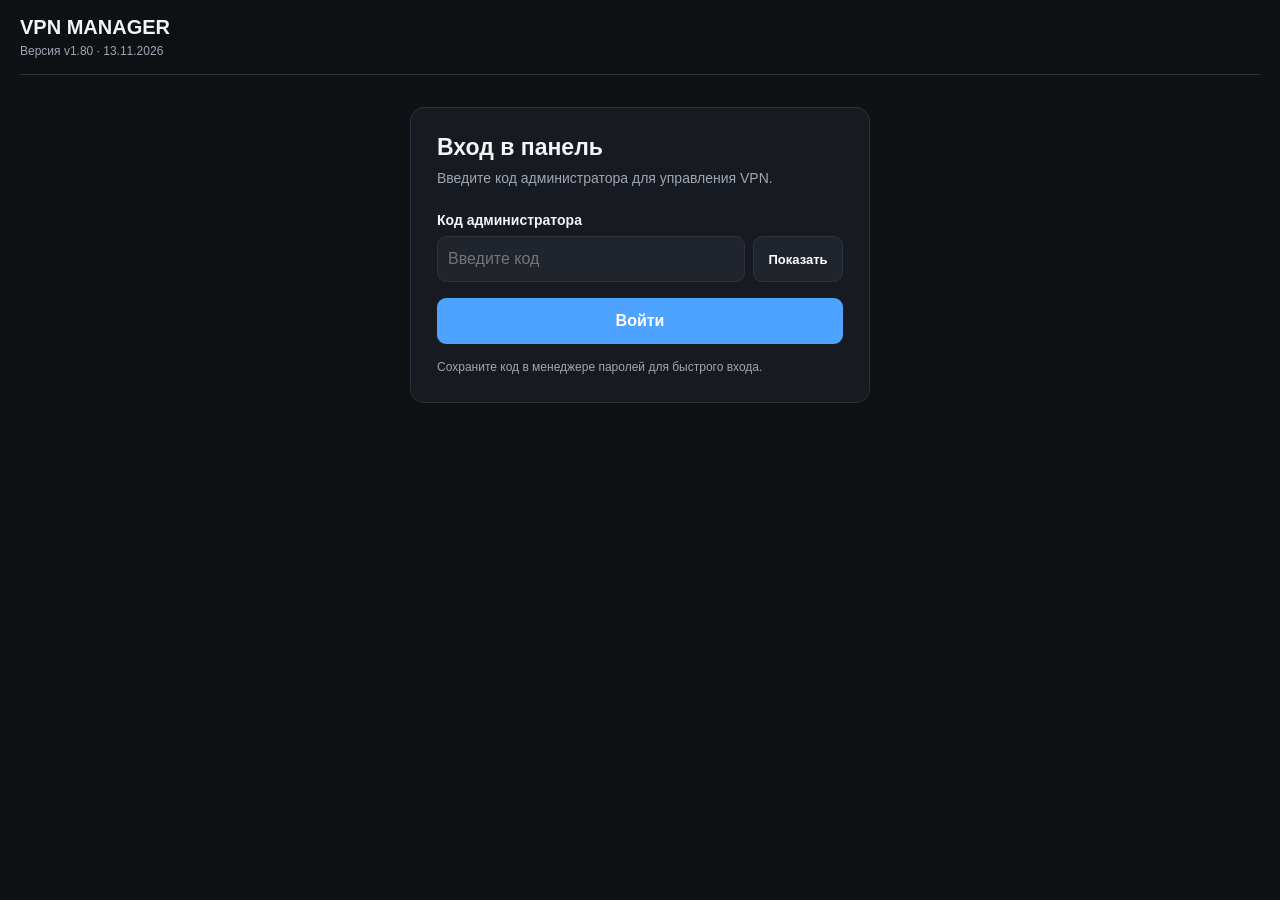
<file: index.html>
<!doctype html>
<html lang="ru"><head><meta charset="utf-8"><meta name="viewport" content="width=device-width,initial-scale=1">
<link rel="apple-touch-icon" href="push-icon-180.png"><link rel="manifest" href="manifest.webmanifest"><meta name="theme-color" content="#0f1115"><meta name="apple-mobile-web-app-capable" content="yes"><meta name="apple-mobile-web-app-title" content="VPN MANAGER"><title>VPN MANAGER — SQLite</title><link rel="stylesheet" href="styles.css?v=5.16">
<style>
.m-wrap{max-width:1400px;margin:24px auto;padding:16px}.m-grid{display:grid;grid-template-columns:310px minmax(0,1fr);gap:18px}.m-panel{padding:20px;background:#191d25;border:1px solid #303744;border-radius:14px}.m-panel label{display:block;margin:12px 0}.m-panel input,.m-panel select{width:100%}.m-tools{display:flex;gap:8px;flex-wrap:wrap;align-items:center;margin:14px 0}.m-tools input{flex:1;min-width:180px}.m-scroll{overflow:auto}.m-scroll table{width:100%;min-width:920px}.m-scroll td,.m-scroll th{padding:10px;text-align:left;vertical-align:middle}.m-actions{display:flex;gap:6px;flex-wrap:wrap}.m-actions button{white-space:nowrap}.m-muted{color:#aeb4c2}.m-error{color:#ff7777}.m-ok{color:#65d8a1}.m-hide{display:none!important}@media(max-width:800px){.m-grid{grid-template-columns:1fr}}
 .m-actions button{font-size:12px;padding:7px 9px}.m-wg{display:block;font-size:12px;margin-top:4px}.m-panel h2{margin:0 0 12px}dialog{max-width:540px;width:calc(100% - 24px);border:0;background:transparent}dialog::backdrop{background:#000a}.m-panel .m-muted{font-size:12px} .m-wrap{max-width:1500px;margin:0 auto;padding:0 20px 25px}.m-grid{gap:14px}.m-panel{background:var(--p);border-color:var(--b);padding:16px}.m-tools{margin:10px 0}.m-tools input{min-width:160px}.m-scroll table{min-width:1250px}.m-scroll small,.wg-status+small{display:block;color:var(--m);margin-top:4px;font-size:11px}.m-actions button{min-height:34px}.wg-status{display:inline-block;font-weight:700;font-size:12px}.wg-status.on{color:var(--g)}.wg-status.off{color:var(--r)}.wg-status.none{color:var(--m)}.stats{margin:18px 0}.status.unknown{color:var(--m)}.m-panel summary{margin-bottom:8px}.cards{display:none}.card .m-actions{margin-top:12px}.card .info b{font-size:13px}.card .note small{display:block;margin-top:4px}.m-grid .content{min-width:0}@media(max-width:800px){.m-wrap{padding:0 12px 24px}.m-grid{grid-template-columns:1fr}.desktop{display:none}.cards{display:grid;gap:10px}.m-panel{padding:14px}.stats{grid-template-columns:repeat(2,1fr)}.m-tools{flex-wrap:wrap}} @media(max-width:900px){.m-grid .content{padding:12px}.card{display:block}.card .manage{display:block}.card .manage-body{display:grid;grid-template-columns:repeat(2,minmax(0,1fr));gap:8px}.card .m-actions{display:contents}.card .m-actions button{width:100%;min-width:0;white-space:normal;overflow-wrap:anywhere;font-size:13px;padding:10px 6px;min-height:44px}.card .note{overflow-wrap:anywhere}.card .wg-status{white-space:normal}.card .card-top{align-items:start}.card .status{white-space:nowrap}.m-panel .site-notifications{margin-top:10px}}.qr-panel{display:grid;gap:12px;justify-items:center}.qr-panel img{width:min(320px,75vw);height:auto;background:white;padding:12px;border-radius:10px}.qr-panel button{width:100%}.site-notifications{display:grid;grid-template-columns:repeat(2,minmax(0,1fr));gap:10px;background:transparent;border:0;padding:0}.attention-group{min-width:0;background:var(--p);border:1px solid var(--b);border-radius:12px;overflow:hidden}.attention-group summary{display:flex;align-items:center;gap:9px;cursor:pointer;padding:14px 16px;font-weight:700;list-style:none}.attention-group summary::-webkit-details-marker{display:none}.attention-group.expired summary{color:var(--r)}.attention-group.soon summary{color:var(--y)}.attention-count{margin-left:auto;display:inline-flex;align-items:center;justify-content:center;min-width:27px;padding:3px 7px;border-radius:20px;background:var(--p2);color:inherit}.attention-chevron{color:var(--m);font-size:18px}.attention-group[open] .attention-chevron{transform:rotate(180deg)}.attention-list{padding:0 12px 10px;max-height:340px;overflow-y:auto}.attention-person{display:flex;justify-content:space-between;align-items:center;gap:12px;padding:11px 5px;border-top:1px solid var(--b);font-size:13px}.attention-person small{display:block;color:var(--m);margin-top:3px}.attention-person strong{white-space:nowrap}.attention-empty{padding:14px 5px;color:var(--m);font-size:13px}@media(max-width:600px){.site-notifications{grid-template-columns:1fr}.attention-group summary{padding:13px}} .m-grid aside .site-notifications{display:grid;grid-template-columns:1fr;gap:9px;margin:14px 0 0}.attention-person{width:100%;display:flex;justify-content:space-between;text-align:left;align-items:center;gap:12px;padding:11px 5px;border:0;border-top:1px solid var(--b);border-radius:0;background:transparent;color:var(--t);font-size:13px;font-weight:400;cursor:pointer;min-height:44px}.attention-person:hover{background:var(--p2)}.attention-person b{font-weight:700}.attention-person strong{font-size:12px}.client-jump-highlight{outline:2px solid var(--a)!important;outline-offset:-2px;box-shadow:0 0 0 4px rgba(77,163,255,.14);transition:box-shadow .2s ease}@media(max-width:900px){.m-grid aside .site-notifications{grid-template-columns:1fr}} @media(max-width:900px){.m-grid aside.m-panel{padding:10px 12px}.m-grid aside details>summary{padding:9px 4px;font-size:14px}.m-grid aside #create.form.body{display:grid;grid-template-columns:repeat(2,minmax(0,1fr));gap:8px 10px;padding:8px 0 0;margin:0}.m-grid aside #create label{display:flex;flex-direction:column;gap:4px;margin:0;font-size:12px;min-width:0}.m-grid aside #create input,.m-grid aside #create select{height:38px;min-height:38px;padding:6px 9px;font-size:14px}.m-grid aside #create button[type=submit]{grid-column:1/-1;min-height:40px;padding:8px;font-size:14px}.m-grid aside>p.m-muted{margin:8px 0 0;font-size:11px;line-height:1.4}.m-grid aside .site-notifications{margin-top:10px}}@media(max-width:360px){.m-grid aside #create.form.body{grid-template-columns:1fr}} .m-grid aside .attention-group>summary{display:flex;align-items:center;justify-content:flex-start;text-align:left;min-height:46px;line-height:1.3;padding:10px 12px;gap:8px}.m-grid aside .attention-group>summary .attention-count{margin-left:auto;align-self:center}.m-grid aside .attention-group>summary .attention-chevron{align-self:center;flex-shrink:0}.m-grid aside .attention-group{align-self:start}.m-grid aside .attention-group .attention-list{display:block}@media(max-width:900px){.m-grid aside .attention-group>summary{min-height:46px;padding:10px 12px;align-items:center}} #editDialog{color:var(--t);max-height:calc(100dvh - 20px);overflow-y:auto;overscroll-behavior:contain}#editDialog .m-panel{max-width:100%;margin:0}#editDialog .m-actions{display:grid;grid-template-columns:1fr 1fr;gap:8px}#editDialog #deleteClient{grid-column:1/-1;background:#783333;color:#fff;border:1px solid #b94a4a}#editDialog #deleteClient:hover{background:#963b3b}@media(max-width:900px){#editDialog{position:fixed;inset:0;margin:auto;width:calc(100vw - 24px);max-height:calc(100dvh - 32px);padding:0}#editDialog .m-panel{padding:16px}#editDialog label{margin:8px 0}#editDialog input,#editDialog select{min-height:42px;height:42px}#editDialog h2{font-size:18px}#editDialog .m-actions button{min-height:44px}} /* Attention headings: override generic aside details summary mobile styles */
.m-grid aside #siteNotifications .attention-group > summary{display:flex!important;flex-direction:row!important;align-items:center!important;justify-content:flex-start!important;box-sizing:border-box!important;min-height:52px!important;height:52px!important;margin:0!important;padding:0 14px!important;line-height:1!important;text-align:left!important;font-size:14px!important;gap:8px!important;}
.m-grid aside #siteNotifications .attention-group > summary .attention-count{margin-left:auto!important;align-self:center!important;line-height:1.2!important;}
.m-grid aside #siteNotifications .attention-group > summary .attention-chevron{align-self:center!important;line-height:1!important;}
.m-grid aside #siteNotifications .attention-group{height:auto;}
@media(max-width:900px){.m-grid aside #siteNotifications .attention-group > summary{min-height:52px!important;height:52px!important;padding:0 14px!important;}}
.m-grid aside #siteNotifications .attention-chevron{display:block!important;position:relative!important;width:16px!important;height:16px!important;min-width:16px!important;flex:0 0 16px!important;font-size:0!important;line-height:0!important;transform:none!important;transition:none!important;align-self:center!important}.m-grid aside #siteNotifications .attention-chevron::after{content:"";display:block;position:absolute;left:4px;top:4px;width:7px;height:7px;border-right:2px solid currentColor;border-bottom:2px solid currentColor;transform:rotate(45deg);transition:transform .16s ease,top .16s ease}.m-grid aside #siteNotifications .attention-group[open] .attention-chevron{transform:none!important}.m-grid aside #siteNotifications .attention-group[open] .attention-chevron::after{transform:rotate(225deg);top:7px} #extendDialog{max-width:420px;width:calc(100% - 32px);padding:0;border:1px solid var(--b);border-radius:14px;color:var(--t);background:var(--p)}#extendDialog .m-panel{margin:0;padding:20px;border:0}#extendDialog label{display:flex;flex-direction:column;gap:8px;margin:14px 0}#extendDialog select{width:100%;min-height:44px}#extendDialog .m-actions{display:grid;grid-template-columns:1fr 1fr;gap:10px}#extendDialog .m-actions button{min-height:42px} .status{white-space:nowrap!important;display:inline-flex!important;align-items:center!important;justify-content:center!important;gap:4px!important;flex-wrap:nowrap!important;word-break:keep-all!important;overflow-wrap:normal!important}.status.active{min-width:max-content!important}@media(max-width:900px){.status{white-space:nowrap!important;flex-shrink:0!important}} .client-actions{display:grid!important;grid-template-columns:repeat(2,minmax(88px,1fr));gap:7px!important;min-width:190px}.client-actions button{width:100%;min-width:0;white-space:nowrap;padding:8px 10px;font-size:12px}.client-actions .warning{background:#8a681e!important;border:1px solid #c49a35!important;color:#fff!important}.client-actions .danger{background:#8b3030!important;border:1px solid #bd5555!important;color:#fff!important}.client-actions .referral-action{grid-column:1/-1}@media(max-width:900px){.card .client-actions{grid-template-columns:repeat(2,minmax(0,1fr));gap:8px!important}.card .client-actions button{min-height:38px;font-size:12px;padding:7px 5px}} @media(max-width:900px){.card .client-actions{display:grid!important;width:100%!important;grid-template-columns:repeat(2,minmax(0,1fr))!important;gap:8px!important;margin-top:10px!important}.card .client-actions button{width:100%!important;min-width:0!important;min-height:38px!important;padding:7px 5px!important;font-size:12px!important;line-height:1.25!important}.card .client-actions .referral-action{grid-column:1/-1}} @media(max-width:900px){.card .manage-body{display:grid!important;grid-template-columns:repeat(2,minmax(0,1fr))!important;gap:8px!important;width:100%!important}.card .manage-body>.client-actions{display:contents!important;margin:0!important;min-width:0!important;width:auto!important}.card .manage-body>.client-actions>button{width:100%!important;min-width:0!important;min-height:44px!important;padding:10px 6px!important;font-size:13px!important;line-height:1.3!important}.card .manage-body>.client-actions>.referral-action{grid-column:1/-1!important}.card .manage-body>.client-actions>span{display:block!important}} @media(max-width:900px){.card .card-top{display:flex!important;align-items:flex-start!important;gap:8px!important}.card .card-top>div:first-child{min-width:0!important;flex:1 1 auto!important}.card .card-top h3{font-weight:800!important;text-transform:none!important;white-space:normal!important;overflow:visible!important;text-overflow:clip!important;overflow-wrap:anywhere!important;word-break:normal!important;max-width:none!important;line-height:1.35!important;margin:0!important}.card .card-top .status{flex:0 0 auto!important}} .client-actions .success-toggle{background:#24764b!important;border:1px solid #3ca76b!important;color:#fff!important}.card .card-client-name{font-size:13px;font-weight:650;line-height:1.4;margin-top:3px;white-space:normal;overflow-wrap:anywhere}.card .card-vpn-name{white-space:normal;overflow-wrap:anywhere} #editDialog #editForm label{display:flex;flex-direction:column;gap:9px;margin:0 0 18px;font-weight:600}#editDialog #editForm label input,#editDialog #editForm label select{margin:0;font-weight:400}#editDialog #editDaysHint{display:block;margin:-10px 0 18px;line-height:1.45}#editDialog #editForm .m-actions{margin-top:12px}#rows .invite-count,.cards .invite-count{display:block;width:max-content;margin-top:5px;padding:3px 8px;border:1px solid var(--b);border-radius:7px;font-size:12px;font-weight:600;color:var(--t);background:rgba(128,128,128,.08)}.referral-action{background:#265a50!important;border:1px solid #398b7a!important;color:#eafff8!important}.referral-action:hover{background:#32796b!important;border-color:#60c7ad!important}#referralDialog select{margin-top:8px}#filter{width:160px!important;min-width:160px!important;max-width:160px!important;flex:0 0 160px!important;box-sizing:border-box!important}.m-grid.layout{display:grid!important;grid-template-columns:310px minmax(0,1fr)!important;width:100%!important;min-width:0!important;align-items:start}.m-grid.layout>.content{width:100%!important;min-width:0!important;max-width:100%!important;box-sizing:border-box!important}.m-grid.layout>.content .m-scroll{width:100%;min-width:0}@media(max-width:800px){.m-grid.layout{grid-template-columns:minmax(0,1fr)!important}}@media(max-width:800px){.cards .note:has(.wg-status){white-space:nowrap;font-size:11px;letter-spacing:-.15px}.cards .note .wg-status{display:inline;font-size:11px;white-space:nowrap}.cards .note .wg-status+small{display:inline;margin:0 0 0 7px;font-size:11px;white-space:nowrap}}@media(max-width:800px){.mobile-vpn-note{overflow-x:auto;max-width:100%}.mobile-vpn-line{display:inline-flex;align-items:center;gap:0;white-space:nowrap;font-size:11px}.mobile-vpn-line .wg-status{display:inline;white-space:nowrap;font-size:11px}.mobile-vpn-meta{white-space:nowrap;font-size:11px;color:var(--m)}}.mobile-header-actions{display:none}@media(max-width:800px){.m-wrap>header{display:flex;align-items:center;justify-content:space-between;gap:8px;flex-wrap:nowrap}.m-wrap>header h1{font-size:clamp(16px,4.5vw,22px);white-space:nowrap}.m-wrap>header #siteVersion{font-size:10px}.mobile-header-actions{display:flex;align-items:center;gap:6px;flex-shrink:0}.mobile-header-actions button{display:inline-flex;align-items:center;justify-content:center;width:35px;height:35px;min-width:35px;padding:0;border-radius:9px;background:var(--p);border:1px solid var(--b);color:var(--t)}.mobile-header-actions button svg{width:17px;height:17px;stroke:currentColor;stroke-width:2;fill:none;stroke-linecap:round;stroke-linejoin:round}.mobile-header-actions .mobile-logout{color:#e47777}.m-tools>#reload,.m-tools>#exportCsv,.m-tools>#logout{display:none}}@media(max-width:800px){.mobile-header-actions button{width:36px!important;height:36px!important;min-width:36px!important;max-width:36px!important;min-height:36px!important;max-height:36px!important;aspect-ratio:1/1!important;border-radius:50%!important;padding:0!important;box-sizing:border-box!important;flex:0 0 36px!important}.m-tools>#counts{display:none!important}}@media(max-width:800px){.mobile-header-actions{gap:5px!important}.mobile-header-actions button{width:34px!important;height:32px!important;min-width:34px!important;max-width:34px!important;min-height:32px!important;max-height:32px!important;aspect-ratio:auto!important;border-radius:8px!important;padding:0!important;flex:0 0 34px!important;background:rgba(255,255,255,.045)!important;border:1px solid rgba(255,255,255,.12)!important;box-shadow:none!important}.mobile-header-actions button svg{width:16px;height:16px}.mobile-header-actions button:active{background:rgba(255,255,255,.12)!important;transform:scale(.96)}}@media(max-width:800px){.mobile-header-actions{gap:10px!important}.mobile-header-actions button{width:42px!important;height:42px!important;min-width:42px!important;max-width:42px!important;min-height:42px!important;max-height:42px!important;flex:0 0 42px!important;border-radius:10px!important}.mobile-header-actions button svg{width:20px!important;height:20px!important}.m-wrap>header{gap:6px!important}.m-wrap>header h1{font-size:clamp(15px,4vw,20px)!important}}
@media(max-width:800px){.m-wrap>header{align-items:center!important;gap:10px!important}.m-wrap>header>div:first-child{min-width:0;flex:1 1 auto}.m-wrap>header h1{font-size:clamp(17px,4.7vw,20px)!important;line-height:1.18!important;font-weight:700!important;letter-spacing:-.35px}.m-wrap>header #siteVersion{font-size:12px!important;line-height:1.4!important;margin-top:4px!important;white-space:nowrap}.mobile-header-actions{gap:10px!important;flex:0 0 auto}}
/* v1.55: compact client edit form without changing other dialogs */
#editDialog{max-width:480px;width:calc(100% - 28px)}
#editDialog .m-panel{padding:16px 18px}
#editDialog h2{font-size:18px;line-height:1.25;margin:0 0 14px}
#editDialog #editForm label{gap:5px;margin:0 0 11px;font-size:13px;line-height:1.3}
#editDialog #editForm label input,#editDialog #editForm label select{height:38px;min-height:38px;padding:7px 10px;font-size:14px}
#editDialog #editDaysHint{margin:-5px 0 11px;font-size:11px;line-height:1.35}
#editDialog #editForm .m-actions{margin:14px 0 0;gap:8px}
#editDialog #editForm .m-actions button{min-height:40px;padding:8px 12px}
@media(max-width:900px){#editDialog{width:calc(100vw - 24px)}#editDialog .m-panel{padding:14px 16px}#editDialog h2{font-size:17px;margin-bottom:12px}#editDialog #editForm label{margin-bottom:10px}#editDialog #editForm label input,#editDialog #editForm label select{height:39px;min-height:39px}}

.qr-panel .qr-actions{display:grid;grid-template-columns:1fr 1fr;gap:10px;width:100%}.qr-panel .qr-actions button{width:100%;min-height:44px}.qr-panel .qr-actions button:disabled{opacity:.55;cursor:wait}

/* v1.63 QR preview heading centered above the QR image */
#qrDialog .qr-panel #qrTitle{text-align:center!important;width:100%;margin:0!important;line-height:1.3}

/* v1.65: always-visible add-client form */
.m-grid aside .create-heading{font-weight:700;font-size:16px;padding:9px 4px;line-height:1.4}
@media(max-width:900px){.m-grid aside .create-heading{font-size:14px}}

/* v1.66: same heading style as Clients; remove native details arrow */
.m-grid aside .create-client-section>h2{font-size:inherit}
.m-grid aside .create-client-section>h2,.m-grid main.content>h2{font-size:22px!important;font-weight:700!important;line-height:1.3!important;margin:0 0 12px!important}
@media(max-width:900px){.m-grid aside .create-client-section>h2,.m-grid main.content>h2{font-size:20px!important}}

/* v1.67: fill the mobile grid row with the referrer field */
.m-grid aside #create label:has(>select[name="referrer_id"]){grid-column:1/-1}

/* v1.68: compact, password-manager-friendly login */
.login-panel{max-width:460px;margin:32px auto!important;padding:26px!important}
.login-intro h2{font-size:23px;margin:0 0 7px!important}
.login-intro p{font-size:14px;color:var(--m);margin:0 0 23px;line-height:1.5}
.login-panel #login>label{display:block;margin:0 0 8px;font-size:14px;font-weight:600}
.login-code-row{display:flex;gap:8px;align-items:stretch}
.login-code-row #code{flex:1;min-width:0;width:100%;height:46px}
.login-panel .login-eye{flex:none;padding:0 12px;min-width:90px;font-size:13px}
.login-panel .login-submit{width:100%;margin-top:16px;min-height:46px;font-weight:700}
.login-panel .login-tip{font-size:12px;color:var(--m);line-height:1.5;margin:14px 0 0}
.login-panel .login-username{position:absolute!important;width:1px!important;height:1px!important;opacity:0!important;pointer-events:none!important}
@media(max-width:900px){.login-panel{margin:22px auto!important;padding:22px!important}.login-intro h2{font-size:21px}}

/* Keep the client list at the top of the grid and fit every action on screen. */
#counts{display:none!important}
.m-grid.layout>main.content{margin:0;align-self:start;padding:16px}
.m-grid aside #create{gap:12px;margin-top:0}
.m-grid aside #create label{margin:0;display:grid;gap:5px}
.m-scroll.desktop table{min-width:0;width:100%;table-layout:fixed}
.m-scroll.desktop th,.m-scroll.desktop td{padding:9px 6px;overflow-wrap:anywhere}
.m-scroll.desktop th{font-size:11px;overflow-wrap:normal}
.m-scroll.desktop td:nth-child(6),.m-scroll.desktop td:nth-child(7){font-size:11px;white-space:nowrap}
.m-scroll.desktop th:nth-child(1){width:14%}
.m-scroll.desktop th:nth-child(2),.m-scroll.desktop th:nth-child(3){width:7%}
.m-scroll.desktop th:nth-child(4){width:14%}
.m-scroll.desktop th:nth-child(5){width:7%}
.m-scroll.desktop th:nth-child(6),.m-scroll.desktop th:nth-child(7){width:8%}
.m-scroll.desktop th:nth-child(8){width:7%}
.m-scroll.desktop th:nth-child(9){width:8%}
.m-scroll.desktop th:nth-child(10){width:20%}
.desktop .client-actions{min-width:0;width:100%;grid-template-columns:repeat(2,minmax(0,1fr));gap:6px!important}
.desktop .client-actions button{padding:7px 3px;min-height:32px;white-space:normal;overflow-wrap:normal}
.desktop .wg-status{white-space:normal}
.m-wrap>header{position:relative}
@media(min-width:901px) and (max-width:1200px){
 .m-grid.layout{grid-template-columns:minmax(0,1fr)!important}
 .m-grid aside #create{grid-template-columns:repeat(3,minmax(0,1fr))}
 .m-grid aside #create button{align-self:end}
 .m-grid aside .site-notifications{grid-template-columns:repeat(2,minmax(0,1fr))}
}
@media(min-width:801px) and (max-width:900px){
 .m-grid.layout{grid-template-columns:minmax(0,1fr)!important}
}

@media(max-width:900px){#importProfiles{display:none!important}}
/* Action feedback on desktop and mobile. */
button[data-act]{cursor:pointer;border:1px solid #596779;box-shadow:0 2px 0 #080b10;transition:background .12s,transform .12s,box-shadow .12s}
button[data-act]:hover:not(:disabled){filter:brightness(1.2);border-color:#91bfff}
button[data-act]:active:not(:disabled){transform:translateY(2px);box-shadow:inset 0 2px 5px #0008}
button[data-act]:focus-visible{outline:3px solid #69aaff;outline-offset:3px}
button[data-act][aria-busy="true"]{cursor:wait;opacity:.75}
button[data-act][aria-busy="true"]::before{content:"";display:inline-block;width:12px;height:12px;margin-right:6px;border:2px solid currentColor;border-right-color:transparent;border-radius:50%;vertical-align:-2px;animation:action-spin .7s linear infinite}
@keyframes action-spin{to{transform:rotate(360deg)}}
@media(prefers-reduced-motion:reduce){button[data-act]{transition:none}button[data-act][aria-busy="true"]::before{animation:none}}

/* Consistent spacing and action controls. */
.m-wrap>header{gap:24px;padding:16px 0;align-items:center}
.desktop-header-actions[hidden],.mobile-header-actions[hidden]{display:none!important}
.desktop-header-actions{display:grid;grid-auto-flow:column;grid-auto-columns:minmax(128px,1fr);gap:10px;width:min(640px,calc(100% - 200px));margin:0;align-items:stretch}
.desktop-header-actions button{width:100%;height:44px;min-height:44px;padding:10px 12px;line-height:1.2;font-size:13px;white-space:nowrap}
.m-wrap button{cursor:pointer;transition:background .12s,filter .12s,transform .12s,box-shadow .12s}
.m-wrap button:hover:not(:disabled){filter:brightness(1.18)}
.m-wrap button:active:not(:disabled){transform:translateY(1px);filter:brightness(1.3);box-shadow:inset 0 2px 5px #0007}
.m-wrap button:focus-visible{outline:2px solid var(--a);outline-offset:3px}
.m-wrap button:disabled{cursor:not-allowed;opacity:.6}
.m-grid.layout{gap:16px;align-items:start}
.m-grid.layout>aside,.m-grid.layout>main.content{padding:16px}
.m-grid .m-tools{gap:10px;margin:0 0 14px}
.m-grid aside #create.form.body{gap:12px;padding:0}
.m-grid aside #create.form.body label{margin:0;gap:6px;line-height:1.4}
.m-grid aside section[aria-label="Push-уведомления"]{margin-top:20px!important;padding-top:16px;border-top:1px solid var(--b)}
.m-grid aside section[aria-label="Push-уведомления"] h3{margin:0 0 8px;font-size:14px;line-height:1.4}
.m-grid aside section[aria-label="Push-уведомления"] p{margin:0 0 12px;line-height:1.5}
.m-grid aside section[aria-label="Push-уведомления"] .m-actions{gap:8px}
.m-scroll.desktop thead th{height:48px;padding:10px 8px;vertical-align:middle;line-height:1.4;font-size:11px;font-weight:650}
.m-scroll.desktop tbody td{padding:12px 8px;vertical-align:middle;line-height:1.45}
.m-scroll.desktop th:nth-child(2),.m-scroll.desktop td:nth-child(2),.m-scroll.desktop th:nth-child(3),.m-scroll.desktop td:nth-child(3),.m-scroll.desktop th:nth-child(n+5),.m-scroll.desktop td:nth-child(n+5){text-align:center}
.m-scroll.desktop th:nth-child(1),.m-scroll.desktop th:nth-child(4){text-align:left}
.desktop .client-actions{grid-template-columns:repeat(2,minmax(0,1fr));grid-auto-rows:36px;gap:8px!important;align-items:stretch;margin:0}
.desktop .client-actions button{height:36px;min-height:36px;margin:0;padding:6px;line-height:1.2;font-size:11px;border-radius:8px}
.m-actions.client-actions button[aria-busy="true"]{position:relative;color:transparent!important}
.m-actions.client-actions button[aria-busy="true"]::before{position:absolute;left:calc(50% - 7px);top:calc(50% - 7px);width:14px;height:14px;margin:0;border-color:#fff;border-right-color:transparent;color:#fff}
#connectLinkDialog .m-panel{padding:20px}
#connectLinkDialog h2{margin:0 0 8px}
#connectLinkDialog label{display:grid;gap:6px;margin:14px 0;font-size:13px}
#connectLinkDialog input{height:44px;min-height:44px}
#connectLinkDialog .m-actions{display:grid;grid-template-columns:1fr 1fr;gap:10px;margin:12px 0}
#connectLinkDialog .m-actions button,#connectLinkDialog #closeConnectLink{height:44px;min-height:44px;padding:8px 10px;white-space:normal;font-size:13px}
#connectLinkDialog details{margin:16px 0;border-top:1px solid var(--b);padding-top:12px}
#connectLinkDialog details .m-actions{grid-template-columns:1fr}
#connectLinkDialog #closeConnectLink{width:100%}
@media(max-width:900px){
 .desktop-header-actions{display:none!important}
 .mobile-header-actions{display:flex!important;gap:10px}
 .mobile-header-actions button{display:inline-flex;align-items:center;justify-content:center;width:42px!important;height:42px!important;min-width:42px!important;min-height:42px!important;padding:0!important}
 .mobile-header-actions button svg{width:20px;height:20px;stroke:currentColor;stroke-width:2;fill:none}
 .m-wrap>header{gap:10px;padding:14px 0}
 .m-grid.layout{gap:14px}
 .m-grid.layout>aside,.m-grid.layout>main.content{padding:14px}
 .card .manage-body>.client-actions>button{height:44px!important;min-height:44px!important;margin:0!important;line-height:1.25!important}
 .card .manage-body{gap:10px!important}
}
@media(prefers-reduced-motion:reduce){.m-wrap button{transition:none}}
.desktop-header-actions button[aria-busy="true"]{position:relative;color:transparent;cursor:wait}.desktop-header-actions button[aria-busy="true"]::after{content:"";position:absolute;left:calc(50% - 7px);top:calc(50% - 7px);width:14px;height:14px;border:2px solid #fff;border-right-color:transparent;border-radius:50%;animation:action-spin .7s linear infinite}
</style><style>
#connectLinkDialog button{min-height:46px;border-radius:10px;transition:background-color .15s,box-shadow .15s,transform .1s}
#connectLinkDialog button:active:not(:disabled){transform:translateY(2px);box-shadow:inset 0 2px 5px #0008}
#connectLinkDialog button[data-feedback="success"]{background:#206344;border-color:#62d99a;color:#fff;opacity:1}
#connectLinkDialog button[data-feedback="error"]{background:#654e23;border-color:#e5bd69;color:#fff;opacity:1}
#connectCopyStatus{font-size:13px;line-height:1.5;margin:12px 0 0;color:#9fe4bd;min-height:20px}
@media(prefers-reduced-motion:reduce){#connectLinkDialog button{transition:none}}
</style></head><body><div class="m-wrap">
<header><div><h1>VPN MANAGER</h1><p id="siteVersion">Версия v1.80 · 13.11.2026</p></div><div class="mobile-header-actions" id="mobileHeaderActions" hidden><button type="button" id="mobileReload" aria-label="Обновить" title="Обновить"><svg viewBox="0 0 24 24"><path d="M20 11a8 8 0 0 0-14-5L4 8"/><path d="M4 4v4h4"/><path d="M4 13a8 8 0 0 0 14 5l2-2"/><path d="M20 20v-4h-4"/></svg></button><button type="button" id="mobileExport" aria-label="Экспорт CSV" title="Экспорт CSV"><svg viewBox="0 0 24 24"><path d="M12 3v12m-4-4 4 4 4-4M5 17v3h14v-3"/></svg></button><button type="button" id="mobileLogout" class="mobile-logout" aria-label="Выйти" title="Выйти"><svg viewBox="0 0 24 24"><path d="M10 17l5-5-5-5m5 5H3"/><path d="M12 3h7a2 2 0 0 1 2 2v14a2 2 0 0 1-2 2h-7"/></svg></button></div><div class="m-tools desktop-header-actions" id="desktopHeaderActions" hidden><button id="reload" class="secondary">Обновить</button><button id="exportCsv" class="secondary">Экспорт CSV</button><button id="logout" class="secondary">Выйти</button><span id="counts"></span></div></header>
<section id="loginPane" class="m-panel login-panel"><div class="login-intro"><h2>Вход в панель</h2><p>Введите код администратора для управления VPN.</p></div><form id="login"><input type="text" name="username" value="vpn-manager-admin" autocomplete="username" class="login-username" tabindex="-1" aria-hidden="true"><label for="code">Код администратора</label><div class="login-code-row"><input id="code" name="password" type="password" required autocomplete="current-password" placeholder="Введите код"><button id="toggleCode" class="secondary login-eye" type="button" aria-label="Показать код" title="Показать код">Показать</button></div><button class="login-submit" type="submit">Войти</button><p class="login-tip">Сохраните код в менеджере паролей для быстрого входа.</p></form></section>
<section id="workspace" class="m-hide">
<div class="stats"><div><small>Всего</small><b id="sTotal">0</b></div><div><small>Активных</small><b id="sActive">0</b></div><div><small>До 7 дней</small><b id="sSoon">0</b></div><div><small>Истекли</small><b id="sExpired">0</b></div></div>
<div class="m-grid layout"><aside class="m-panel"><div class="create-client-section"><h2>Добавить клиента</h2>
<form id="create" class="form body"><label>Имя<input name="name" required maxlength="150"></label><label>Телефон<input name="phone" type="tel" inputmode="tel" autocomplete="tel"></label><label>Начало<input name="start_date" type="date" required></label><label>Тариф<select name="period"><option value="trial">Пробный — 24 часа</option><option value="1m" selected>1 месяц</option><option value="6m">6 месяцев</option><option value="12m">12 месяцев</option><option value="lifetime">Навсегда ∞</option></select></label><label>Пригласил<select name="referrer_id" id="referrer"><option value="">Никто</option></select></label><button type="submit">Добавить клиента</button></form></div>
<section aria-label="Push-уведомления" style="margin-top:14px"><h3>Уведомления на телефон</h3><p id="pushStatus" class="m-muted">За 7, 3 и 1 день до окончания подписки.</p><div class="m-actions"><button type="button" id="enablePush">Включить уведомления</button><button type="button" id="testPush" hidden>Проверить push</button><button type="button" id="disablePush" class="secondary" hidden>Выключить push</button></div></section><section id="siteNotifications" class="site-notifications hidden" aria-label="Подписки, требующие внимания"></section>
</aside><main class="m-panel content"><h2>Клиенты</h2><div class="m-tools"><input id="search" placeholder="Поиск по имени, телефону"><select id="filter" aria-label="Фильтр и порядок клиентов"><option value="all" selected>Все</option><option value="referrals">Рефералы</option><option value="expiry">По дате</option></select></div>
<div class="m-scroll desktop"><table><thead><tr><th>Клиент</th><th>Телефон</th><th>Пригласил</th><th>AmneziaWG</th><th>Тариф</th><th>Начало</th><th>До</th><th>Осталось дней</th><th>Статус</th><th>Действия</th></tr></thead><tbody id="rows"></tbody></table></div><div id="cards" class="cards"></div><div id="empty" class="empty hidden">Клиенты не найдены</div></main></div>
</section><p id="status" role="status"></p>
<dialog id="qrDialog"><div class="m-panel qr-panel"><h2 id="qrTitle">QR AmneziaWG</h2><img id="qrImage" alt="QR-код конфигурации AmneziaWG"><div class="qr-actions"><button id="shareQr" type="button">Отправить</button><button id="closeQr" type="button" class="secondary">Закрыть</button></div></div></dialog><dialog id="editDialog"><form id="editForm" class="m-panel"><h2>Редактирование клиента</h2><input type="hidden" name="id"><label>Имя<input name="name" required maxlength="150"></label><label>Телефон<input name="phone" type="tel" inputmode="tel" autocomplete="tel"></label><label>Дата начала<input name="start_date" type="date" required></label><label>Тариф<select name="period"><option value="trial">Пробный — 24 часа</option><option value="1m" selected>1 месяц</option><option value="6m">6 месяцев</option><option value="12m">12 месяцев</option><option value="lifetime">Навсегда ∞</option></select></label><label>Осталось дней<input id="editDays" type="number" min="0" max="36500" step="1" inputmode="numeric" placeholder="Например, 35"></label><small id="editDaysHint" class="m-muted">Дата окончания рассчитается автоматически</small><label>Дата окончания<input name="end_date" type="date"></label><label>Пригласил<select name="referrer_id" id="editReferrer"><option value="">Никто</option></select></label><div class="m-actions"><button type="submit">Сохранить</button><button type="button" id="closeEdit" class="secondary">Отмена</button></div></form></dialog><dialog id="historyDialog"><div class="m-panel"><h2>История клиента</h2><div id="history"></div><button id="closeHistory" class="secondary">Закрыть</button></div></dialog>
</div><dialog id="referralDialog" class="m-dialog" tabindex="-1"><form id="referralForm" class="m-panel"><h2>Бонус рефералу</h2><p id="referralInfo" class="m-muted"></p><label>Бонус за тариф<select id="referralBonusPeriod" required><option value="1m">1 месяц / +14 дней</option><option value="6m">6 месяцев / +30 дней</option><option value="12m">12 месяцев / +60 дней</option></select></label><div class="m-actions"><button type="button" id="cancelReferral" class="secondary">Отмена</button><button type="submit" id="confirmReferral">Начислить</button></div></form></dialog><dialog id="extendDialog" class="m-dialog" tabindex="-1"><form id="extendForm" class="m-panel"><h2>Продлить подписку</h2><p id="extendClientName" class="m-muted"></p><label>Тариф<select id="extendPeriod" required><option value="trial">Пробный — 24 часа</option><option value="1m" selected>1 месяц</option><option value="6m">6 месяцев</option><option value="12m">12 месяцев</option><option value="lifetime">Навсегда ∞</option></select></label><div class="m-actions"><button type="button" id="closeExtend" class="secondary">Отмена</button><button type="submit" id="confirmExtend">Продлить</button></div></form></dialog><dialog id="connectLinkDialog"><div class="m-panel"><h2>Личный кабинет клиента</h2><p id="connectClientLabel"></p><p class="m-muted">Передайте клиенту персональную ссылку и код доступа.</p><label>Ссылка<input id="connectLinkValue" readonly autocomplete="off" autocapitalize="off" spellcheck="false" style="width:100%"></label><label>Код доступа<input id="connectCodeValue" readonly autocomplete="off" autocapitalize="off" spellcheck="false" style="width:100%;letter-spacing:2px"></label><div class="m-actions"><button id="copyConnectLink" type="button">Скопировать ссылку</button><button id="copyConnectCode" type="button">Скопировать код</button></div><details><summary>Управление доступом к кабинету</summary><div class="m-actions"><button type="button" data-act="connect-reset" class="secondary">Новый код</button><button type="button" data-act="connect-rotate" class="secondary">Перевыпустить ссылку</button><button type="button" data-act="connect-revoke" class="danger">Отозвать ссылку</button></div><p class="m-muted">Эти действия управляют входом в кабинет. Уже импортированный VPN-профиль сохраняется.</p></details><button id="closeConnectLink" type="button" class="secondary">Закрыть</button></div></dialog><script src="config.js?v=awg1"></script><script src="sqlite-manager.js?v=alignment1"></script><script src="push-manager.js?v=push1"></script></body></html>
</file>
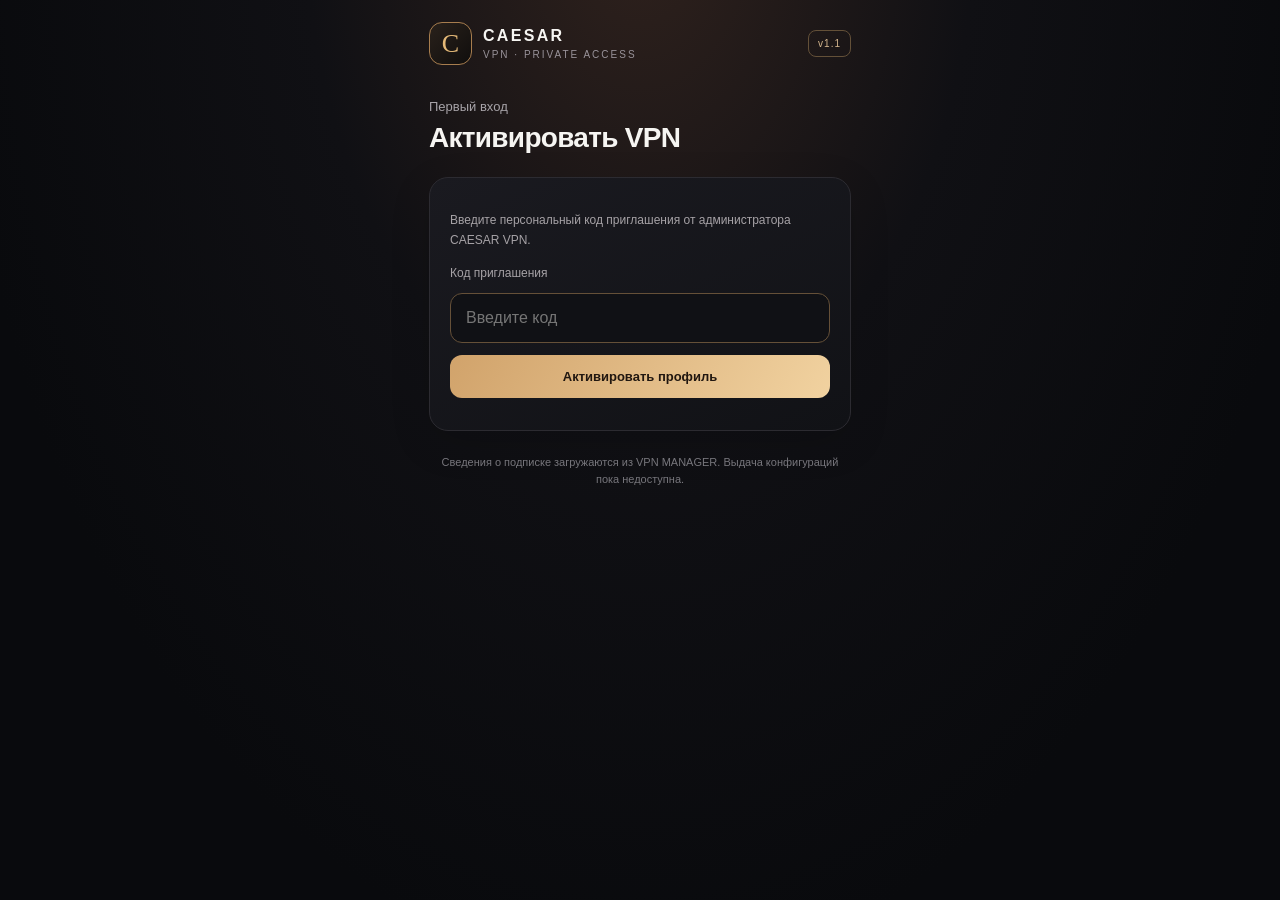
<file: client-demo.html>
<!doctype html><html lang="ru"><head><meta charset="utf-8"><meta name="viewport" content="width=device-width,initial-scale=1,viewport-fit=cover"><meta name="theme-color" content="#0a0a0d"><title>CAESAR VPN — личный кабинет (демо)</title><style>
:root{color-scheme:dark;font-family:Inter,Onest,-apple-system,BlinkMacSystemFont,"Segoe UI",sans-serif;background:#090a0d;color:#f6f5f2}*{box-sizing:border-box}body{margin:0;min-height:100vh;background:radial-gradient(ellipse at 50% -10%,#30221d 0%,#101014 37%,#090a0d 76%)}button{font:inherit;cursor:pointer} .shell{max-width:460px;margin:auto;padding:calc(22px + env(safe-area-inset-top, 0px)) 19px calc(80px + env(safe-area-inset-bottom, 0px))}.top{display:flex;justify-content:space-between;align-items:center;margin-bottom:34px}.brand{display:flex;align-items:center;gap:11px}.seal{height:43px;width:43px;border:1px solid #a77d4e;border-radius:13px;background:linear-gradient(135deg,#29211b,#100e0d);display:grid;place-items:center;color:#e4b978;font-family:Georgia,serif;font-size:26px}.brand b{letter-spacing:2.3px;font-size:16px}.brand small{display:block;color:#99939a;font-size:10px;letter-spacing:2px;margin-top:4px}.demo{border:1px solid #635038;color:#d3b58d;padding:7px 9px;border-radius:8px;font-size:10px;letter-spacing:1px}.greet{font-size:13px;color:#a7a3a8;margin:0 0 8px}.headline{font-size:28px;letter-spacing:-.7px;margin:0 0 23px;font-weight:750}.panel{border:1px solid #2c2b31;border-radius:19px;background:linear-gradient(155deg,#1a1a20,#111216);padding:20px;margin-bottom:13px;box-shadow:0 12px 40px #0002}.subtle{font-size:12px;color:#a6a2a6}.between{display:flex;align-items:center;justify-content:space-between;gap:12px}.status{color:#8bd7ad;background:#173526;border:1px solid #2a6548;border-radius:50px;font-size:11px;padding:7px 10px}.big{font-size:31px;font-weight:750;margin:14px 0 4px}.line{height:1px;background:#2b2a30;margin:17px 0}.meter{height:6px;border-radius:8px;background:#343039;overflow:hidden;margin:15px 0 10px}.meter i{display:block;width:66%;height:100%;background:linear-gradient(90deg,#b78349,#efc994);border-radius:8px}.gold{color:#eac393}.section{display:flex;justify-content:space-between;align-items:center;margin:26px 0 13px}.section h2{font-size:17px;margin:0}.section span{font-size:12px;color:#b6a086}.profile{display:flex;align-items:center;gap:13px;padding:15px 16px;background:#17181e;border:1px solid #2c2d34;border-radius:14px;margin-bottom:9px;cursor:pointer;width:100%;color:inherit;text-align:left}.profile.selected{border-color:#b28a57;background:#221d1b}.device{width:41px;height:41px;border-radius:12px;background:#27262b;display:grid;place-items:center;font-size:20px}.profile .meta{flex:1}.profile strong{display:block;font-size:14px;margin-bottom:5px}.profile small{color:#9d9ca5;font-size:11px}.arrow{color:#9d9184;font-size:19px}.actions{display:grid;grid-template-columns:1fr 1fr;gap:9px;margin-top:17px}.btn{border:0;border-radius:12px;padding:14px 9px;font-weight:700;font-size:13px;background:linear-gradient(120deg,#d1a36b,#f1d2a0);color:#211710}.btn.alt{background:#2b292b;color:#e9e6e4;border:1px solid #4a4340}.foot{font-size:11px;color:#77767c;text-align:center;margin-top:23px;line-height:1.6}.modal{position:fixed;inset:0;background:#000b;display:none;align-items:center;justify-content:center;padding:20px}.modal.show{display:flex}.dialog{max-width:410px;width:100%;background:#1b1a20;border:1px solid #544335;border-radius:20px;padding:24px}.dialog h3{margin:0 0 12px}.dialog p{color:#b4afb4;font-size:13px;line-height:1.6}.dialog button{width:100%;margin-top:12px}.tabs{display:grid;grid-template-columns:1fr 1fr;gap:5px;padding:5px;border-radius:14px;background:#1a1a20;border:1px solid #343038;margin:0 0 23px}.tab{border:0;background:transparent;color:#aaa4a5;border-radius:10px;padding:12px;font-weight:650}.tab.active{background:#3a2b20;color:#f3d1a1}.hidden{display:none!important}.small-title{font-size:15px;font-weight:700;margin:0 0 12px}.statgrid{display:grid;grid-template-columns:1fr 1fr;gap:10px}.stat{padding:15px;border:1px solid #343038;background:#1a1a20;border-radius:14px}.stat b{display:block;font-size:25px;margin-top:8px}.actionrow{display:flex;align-items:center;gap:12px;border:1px solid #333039;background:#1b1b22;border-radius:14px;padding:16px;margin:9px 0;width:100%;color:#eee;text-align:left}.actionrow span{flex:1}.pill{font-size:11px;color:#b6aa98}.adminnote{border:1px solid #5b4630;background:#211b17;border-radius:13px;padding:13px;font-size:12px;color:#d8b88b;line-height:1.5;margin:0 0 15px}.details{padding:16px;background:#1a1a20;border:1px solid #4e3c2b;border-radius:14px;margin:10px 0}.details h3{margin:0 0 8px;font-size:16px}.details p{font-size:12px;line-height:1.6;color:#aaa3a6}.details .btn{width:100%;margin-top:9px}.profile:focus-visible,.tab:focus-visible,.btn:focus-visible{outline:2px solid #e9bc7d;outline-offset:2px}@media(max-width:380px){.headline{font-size:25px}.actions{grid-template-columns:1fr}} .adminframe-wrap{position:relative;width:calc(100vw - 16px);margin-left:calc(50% - 50vw + 8px);height:calc(100dvh - 205px);min-height:510px;overflow:hidden;border:1px solid #393238;border-radius:14px;background:#101217}.adminframe-wrap iframe{width:100%;height:100%;border:0;background:#101217}#adminView .adminnote{margin-bottom:12px}@media(min-width:700px){.adminframe-wrap{width:min(100%,900px);margin-left:auto;margin-right:auto;height:760px}} .device{color:#dfb57c}.profile.selected .device{background:#3a3028}.device svg{display:block}</style><!-- Redeploy CAESAR VPN v0.8 after GitHub Pages startup failure --><script src="https://telegram.org/js/telegram-web-app.js"></script></head><body><main class="shell"><header class="top"><div class="brand"><div class="seal">C</div><div><b>CAESAR</b><small>VPN · PRIVATE ACCESS</small></div></div><span class="demo">v1.1</span></header><section id="inviteView"><p class="greet">Первый вход</p><h1 class="headline">Активировать VPN</h1><section class="panel"><p class="subtle" style="line-height:1.7">Введите персональный код приглашения от администратора CAESAR VPN.</p><label for="inviteCode" class="subtle">Код приглашения</label><input id="inviteCode" maxlength="64" autocomplete="one-time-code" placeholder="Введите код" style="display:block;width:100%;margin:12px 0;background:#101115;border:1px solid #655038;border-radius:12px;padding:15px;color:#fff;font:inherit"><button class="btn" id="activateInvite" style="width:100%">Активировать профиль</button><p id="inviteMessage" role="status" class="subtle" style="line-height:1.6"></p></section></section><section id="clientView" class="hidden"><p class="greet">Личный кабинет</p><h1 class="headline">Ваш VPN под контролем</h1><section class="panel"><div class="between"><span class="subtle">Подписка</span><span class="status" id="subscriptionStatus">Проверяем</span></div><div class="big" id="daysRemaining">—</div><div class="subtle" id="subscriptionExpiry">Загрузка срока подписки</div><div class="line"></div><div class="between"><span class="subtle">VPN-профилей</span><b id="counter">0</b></div></section><div class="section"><h2>Мои подключения</h2><span>0 профилей</span></div><div id="profiles"></div><div id="profileDetail" class="details hidden"><h3 id="detailTitle"></h3><p id="detailText"></p><button class="btn" id="getConfig">Получить профиль WireGuard</button><button class="btn alt" id="shareProfile">Отправить ссылку другу</button></div><div class="actions"><button class="btn" id="connect">Подключить VPN</button><button class="btn alt" id="instruction">Инструкция</button></div></section><p class="foot">Сведения о подписке загружаются из VPN MANAGER. Выдача конфигураций пока недоступна.</p></main><div class="modal" id="modal"><div class="dialog"><h3 id="modalTitle"></h3><p id="modalBody"></p><button class="btn" id="close">Закрыть</button></div></div><script>
const $=id=>document.getElementById(id);
const tg=window.Telegram?.WebApp;
const API_BASE="https://vpn-staging.80-90-179-65.sslip.io";
async function api(path,body){const response=await fetch(API_BASE+path,{method:"POST",headers:{"Content-Type":"application/json"},body:JSON.stringify(body),cache:"no-store"});let data;try{data=await response.json()}catch{throw Error("Сервер пока не поддерживает активацию.")}if(!response.ok)throw Error(data.error||"Не удалось выполнить запрос");return data}
function updateSubscription(items){const dates=items.map(p=>/^\d{4}-\d{2}-\d{2}$/.test(p.expiry||"")?p.expiry:null).filter(Boolean).sort();const last=dates.at(-1);if(!last){$("daysRemaining").textContent="—";$("subscriptionStatus").textContent="Нет данных";$("subscriptionExpiry").textContent="Срок подписки не указан";return}const [y,m,d]=last.split("-").map(Number);const end=Date.UTC(y,m-1,d+1);const now=new Date();const today=Date.UTC(now.getFullYear(),now.getMonth(),now.getDate());const days=Math.max(0,Math.ceil((end-today)/86400000));$("daysRemaining").textContent=days+" дн.";$("subscriptionStatus").textContent=days>0?"● Активна":"● Истекла";$("subscriptionExpiry").textContent="Действует до "+new Intl.DateTimeFormat("ru-RU",{day:"numeric",month:"long",year:"numeric"}).format(new Date(Date.UTC(y,m-1,d)));}
async function loadAccount(){if(!tg?.initData)return;try{const result=await api("/api/miniapp/me",{initData:tg.initData});if(!result.ok||!Array.isArray(result.profiles)||result.profiles.length===0)return;profiles.splice(0,profiles.length,...result.profiles.map(p=>({name:String(p.name||"VPN-профиль"),type:"VPN-профиль · отдельный ключ",expiry:String(p.expiry||"не указана"),id:p.id})));$("inviteView").classList.add("hidden");$("clientView").classList.remove("hidden");$("counter").textContent=profiles.length;document.querySelector(".section span").textContent=profiles.length+" проф.";document.querySelector(".foot").textContent="Данные подписки получены из VPN MANAGER.";updateSubscription(profiles);expanded=false;selected=0;render()}catch{$("inviteMessage").textContent="Введите код приглашения для первого входа."}}
async function activate(){const code=$("inviteCode").value.trim();if(!/^[A-Za-z0-9_-]{6,64}$/.test(code)){$("inviteMessage").textContent="Проверьте код приглашения.";return}if(!tg?.initData){$("inviteMessage").textContent="Не получены данные Telegram. Запустите Mini App кнопкой в чате бота, а не обычной ссылкой.";return}const btn=$("activateInvite");btn.disabled=true;$("inviteMessage").textContent="Проверяем код…";try{const result=await api("/api/miniapp/activate",{initData:tg.initData,code});if(!result.ok)throw Error("Привязка не подтверждена");await loadAccount()}catch(e){$("inviteMessage").textContent=e.message||"Ошибка соединения"}finally{btn.disabled=false}}
$("activateInvite").onclick=activate;
$("inviteCode").addEventListener("keydown",e=>{if(e.key==="Enter")activate()});

const profiles=[];
let selected=0,expanded=false;
function render(){ $("counter").textContent=profiles.length;$("profiles").innerHTML=profiles.map((p,i)=>'<button class="profile '+(i===selected?'selected':'')+'" data-i="'+i+'"><span class="device">'+'<svg viewBox="0 0 24 24" width="23" height="23" fill="none" stroke="currentColor" stroke-width="1.7" stroke-linecap="round" stroke-linejoin="round"><path d="M12 2 20 5v6c0 5.2-3.5 8.7-8 11-4.5-2.3-8-5.8-8-11V5z"/><path d="m9 12 2 2 4-4"/></svg>'+'</span><span class="meta"><strong>'+p.name+'</strong><small>'+p.type+'</small></span><span class="arrow">›</span></button>').join("");document.querySelectorAll(".profile").forEach(b=>b.onclick=()=>{selected=Number(b.dataset.i);expanded=true;render()});$("profileDetail").classList.toggle("hidden",!expanded);if(profiles.length){$("detailTitle").textContent=profiles[selected].name;$("detailText").textContent="Срок действия до "+profiles[selected].expiry+". Выдача конфигурации пока не подключена."}}
render();
loadAccount();
function show(t,b){$("modalTitle").textContent=t;$("modalBody").textContent=b;$("modal").classList.add("show")}
$("connect").onclick=()=>{if(!profiles.length)return;expanded=true;render();$("profileDetail").scrollIntoView({behavior:"smooth",block:"nearest"})};
$("getConfig").onclick=()=>show("WireGuard · "+profiles[selected].name,"Это тестовый профиль. Настоящие QR-коды и конфигурации появятся после защищённого подключения к API Timeweb.");
$("shareProfile").onclick=()=>show("Поделиться профилем","В рабочей версии будет одноразовая или ограниченная по сроку ссылка только на выбранный VPN-профиль. Сейчас ссылки не создаются.");
$("instruction").onclick=()=>show("Как подключиться","1. Установите WireGuard. 2. Получите конфигурацию своего профиля. 3. Импортируйте её в WireGuard и подтвердите создание VPN. В тестовой версии подключения нет.");
document.querySelectorAll("[data-admin]").forEach(b=>b.onclick=()=>show(b.dataset.admin,"Раздел будет подключён к существующему VPN MANAGER после настройки серверной авторизации. Сейчас это безопасная демонстрация интерфейса."));
$("close").onclick=()=> $("modal").classList.remove("show");$("modal").onclick=e=>{if(e.target===$("modal"))$("modal").classList.remove("show")};
if(window.Telegram?.WebApp){Telegram.WebApp.ready();Telegram.WebApp.expand();}
</script></body></html>
</file>
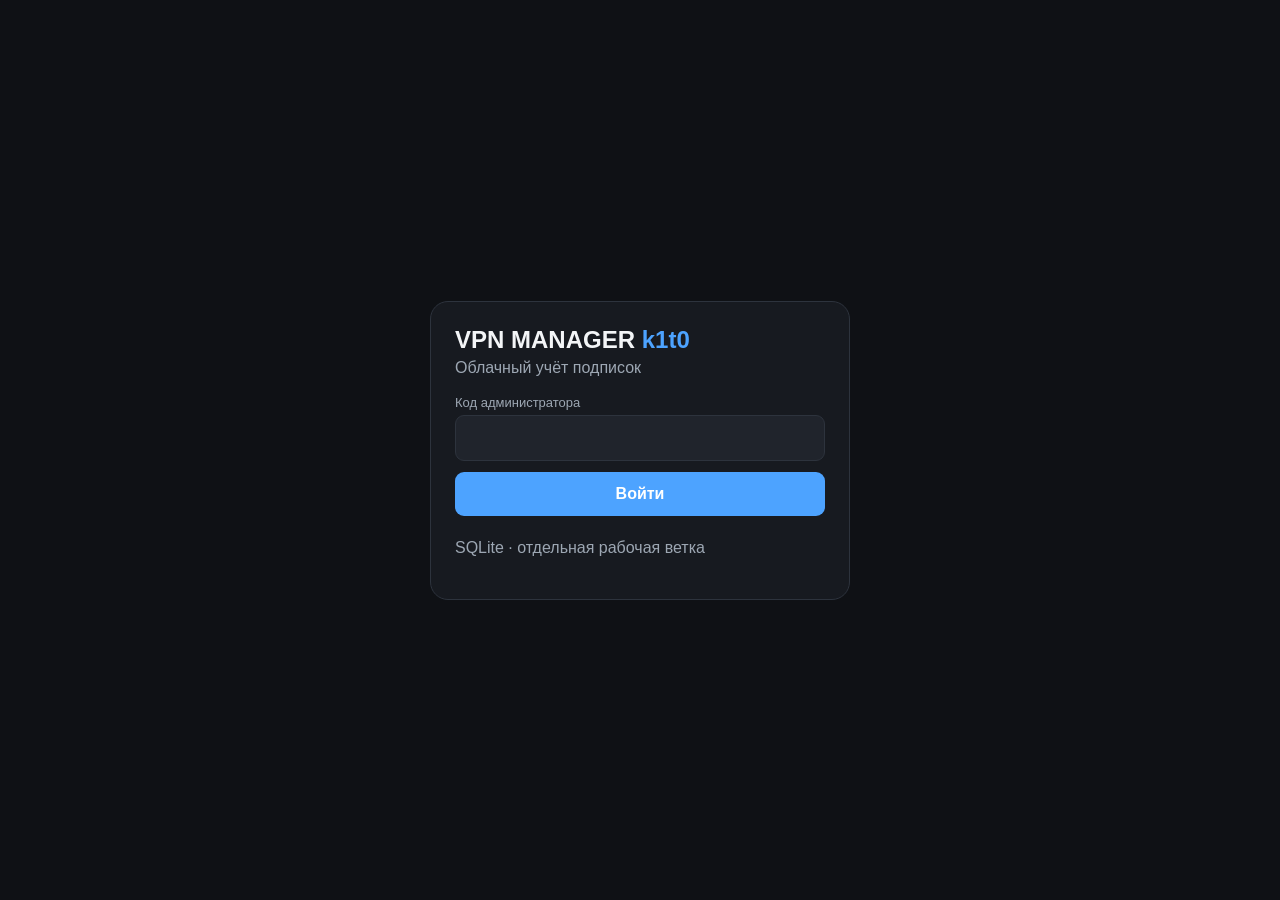
<file: sqlite-app.html>
<!doctype html><html lang="ru"><head><meta charset="utf-8"><meta name="viewport" content="width=device-width,initial-scale=1,viewport-fit=cover"><meta name="theme-color" content="#0f1115"><title>VPN MANAGER k1t0</title><link rel="manifest" href="manifest.webmanifest"><meta name="apple-mobile-web-app-capable" content="yes"><meta name="apple-mobile-web-app-status-bar-style" content="black-translucent"><meta name="apple-mobile-web-app-title" content="VPN MANAGER"><link rel="stylesheet" href="styles.css?v=5.16"></head><body>
<div id="setupWarning" class="warn hidden"></div>
<section id="authScreen" class="auth"><div class="auth-card"><h1>VPN MANAGER <span>k1t0</span></h1><p>Облачный учёт подписок</p><form id="loginForm" class="form"><label>Код администратора<input id="password" type="password" required autocomplete="current-password"></label><input id="email" type="hidden" value="sqlite-admin"><button>Войти</button></form><div id="authMessage" class="msg"></div><p>SQLite · отдельная рабочая ветка</p></div></section>
<div id="app" class="hidden"><header><div><h1>VPN MANAGER <span>k1t0</span></h1><p>Подписки клиентов</p></div><button id="logoutBtn" class="secondary">Выйти</button></header>
<main>
<section class="stats"><div><small>Всего</small><b id="sTotal">0</b></div><div><small>Активных</small><b id="sActive" class="green">0</b></div><div><small>≤ 7 дней</small><b id="sSoon" class="yellow">0</b></div><div><small>Истекли</small><b id="sExpired" class="red">0</b></div></section>
<section id="siteNotifications" class="site-notifications hidden"></section>
<section class="layout"><aside><details open><summary>Добавить клиента <span>＋</span></summary><form id="addForm" class="form body"><label>Имя клиента<input id="name" required></label><label>Телефон<input id="phone" inputmode="tel"></label><label>Дата начала<input id="startDate" type="date" required></label><label>Тариф<select id="period"><option value="trial">Пробный — 24 часа</option><option value="1m">1 месяц</option><option value="6m">6 месяцев</option><option value="12m">12 месяцев</option><option value="lifetime">Навсегда ∞</option></select></label><label>Заметка<input id="note"></label><label>Кто пригласил<select id="referrer"><option value="">Никто / не указан</option></select></label><div id="referralHint" class="preview"></div><div id="preview" class="preview"></div><button>Добавить клиента</button></form></details></aside>
<section class="content"><div class="toolbar"><input id="search" type="search" placeholder="Поиск по имени, телефону или заметке"><button id="attentionBtn" class="secondary">⚠ Требуют внимания <span id="attentionCount">0</span></button><button id="importWgBtn" class="secondary">Импорт WireGuard</button><button id="refreshBtn" class="secondary">Обновить</button></div>
<div class="push-bar"><button id="pushBtn" class="secondary">Включить push-уведомления</button><span id="pushStatus">Push не настроен</span></div>
<div class="filters-bar">
  <select id="clientFilter">
    <option value="all">Все клиенты</option>
    <option value="days_asc">По остатку дней ↑</option>
    <option value="active">Активные</option>
    <option value="soon">Истекают ≤ 7 дней</option>
    <option value="expired">Истекли</option>
    <option value="unknown">Без срока</option>
    <option value="wg_on">WG включён</option>
    <option value="wg_off">WG выключен</option>
  </select>
</div>
<div id="message" class="msg"></div><div class="desktop"><table><thead><tr><th>Клиент</th><th>Телефон</th><th>Кто пригласил</th><th>WireGuard</th><th>Тариф</th><th>Начало</th><th>Окончание</th><th>Дней</th><th>Статус</th><th>Управление</th></tr></thead><tbody id="rows"></tbody></table></div><div id="cards" class="cards"></div><div id="empty" class="empty hidden">Клиентов пока нет</div></section></section>
</main></div>
<dialog id="editDialog"><form id="editForm" class="edit"><div class="edit-head"><h2>Редактирование</h2><button type="button" id="closeEdit" class="secondary">×</button></div><input id="editId" type="hidden"><label>Имя<input id="editName" required></label><label>Телефон<input id="editPhone"></label><label>Дата начала<input id="editStart" type="date" required></label><label>Тариф<select id="editPeriod"><option value="trial">24 часа</option><option value="14d">14 дней</option><option value="1m">1 месяц</option><option value="2m">2 месяца</option><option value="6m">6 месяцев</option><option value="12m">12 месяцев</option><option value="lifetime">Навсегда ∞</option></select></label><label>Осталось дней<input id="editDaysLeft" type="number" min="0" step="1" inputmode="numeric"></label><div class="preview">Укажи текущее количество оставшихся дней — дата окончания пересчитается от сегодня.</div><label>Заметка<input id="editNote"></label><button>Сохранить</button></form></dialog>
<dialog id="historyDialog"><div class="edit history-box"><div class="edit-head"><h2 id="historyTitle">История клиента</h2><button type="button" id="closeHistory" class="secondary">×</button></div><div id="historyList" class="history-list"></div></div></dialog>
<script src="config.js?v=5.16.1"></script><script src="sqlite-adapter.js"></script><script src="sqlite-app.js"></script></body></html>
</file>
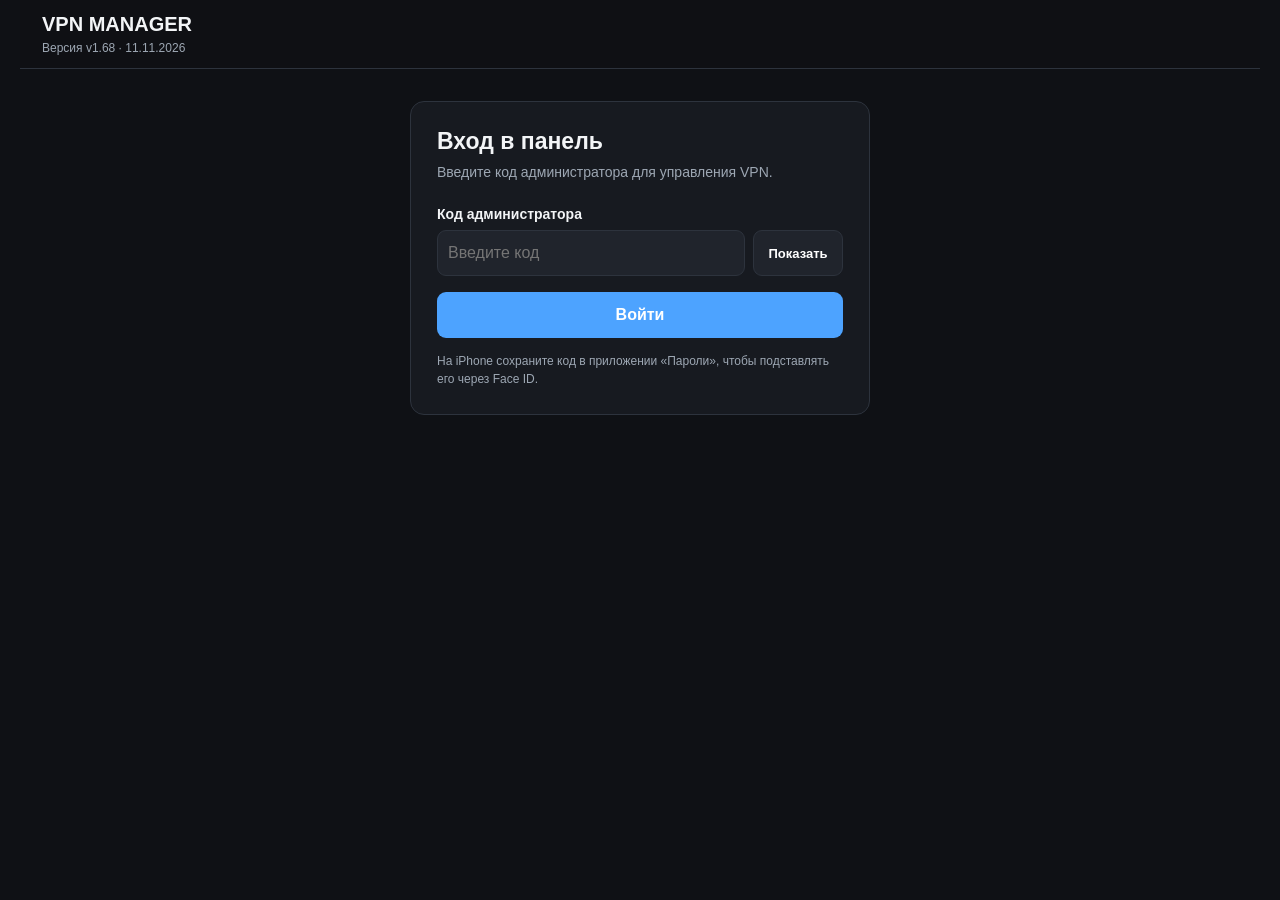
<file: sqlite-manager.html>
<!doctype html>
<html lang="ru"><head><meta charset="utf-8"><meta name="viewport" content="width=device-width,initial-scale=1">
<title>VPN MANAGER — SQLite</title><link rel="stylesheet" href="styles.css?v=5.16">
<style>
.m-wrap{max-width:1400px;margin:24px auto;padding:16px}.m-grid{display:grid;grid-template-columns:310px minmax(0,1fr);gap:18px}.m-panel{padding:20px;background:#191d25;border:1px solid #303744;border-radius:14px}.m-panel label{display:block;margin:12px 0}.m-panel input,.m-panel select{width:100%}.m-tools{display:flex;gap:8px;flex-wrap:wrap;align-items:center;margin:14px 0}.m-tools input{flex:1;min-width:180px}.m-scroll{overflow:auto}.m-scroll table{width:100%;min-width:920px}.m-scroll td,.m-scroll th{padding:10px;text-align:left;vertical-align:middle}.m-actions{display:flex;gap:6px;flex-wrap:wrap}.m-actions button{white-space:nowrap}.m-muted{color:#aeb4c2}.m-error{color:#ff7777}.m-ok{color:#65d8a1}.m-hide{display:none!important}@media(max-width:800px){.m-grid{grid-template-columns:1fr}}
 .m-actions button{font-size:12px;padding:7px 9px}.m-wg{display:block;font-size:12px;margin-top:4px}.m-panel h2{margin:0 0 12px}dialog{max-width:540px;width:calc(100% - 24px);border:0;background:transparent}dialog::backdrop{background:#000a}.m-panel .m-muted{font-size:12px} .m-wrap{max-width:1500px;margin:0 auto;padding:0 20px 25px}.m-grid{gap:14px}.m-panel{background:var(--p);border-color:var(--b);padding:16px}.m-tools{margin:10px 0}.m-tools input{min-width:160px}.m-scroll table{min-width:1250px}.m-scroll small,.wg-status+small{display:block;color:var(--m);margin-top:4px;font-size:11px}.m-actions button{min-height:34px}.wg-status{display:inline-block;font-weight:700;font-size:12px}.wg-status.on{color:var(--g)}.wg-status.off{color:var(--r)}.wg-status.none{color:var(--m)}.stats{margin:18px 0}.status.unknown{color:var(--m)}.m-panel summary{margin-bottom:8px}.cards{display:none}.card .m-actions{margin-top:12px}.card .info b{font-size:13px}.card .note small{display:block;margin-top:4px}.m-grid .content{min-width:0}@media(max-width:800px){.m-wrap{padding:0 12px 24px}.m-grid{grid-template-columns:1fr}.desktop{display:none}.cards{display:grid;gap:10px}.m-panel{padding:14px}.stats{grid-template-columns:repeat(2,1fr)}.m-tools{flex-wrap:wrap}} @media(max-width:900px){.m-grid .content{padding:12px}.card{display:block}.card .manage{display:block}.card .manage-body{display:grid;grid-template-columns:repeat(2,minmax(0,1fr));gap:8px}.card .m-actions{display:contents}.card .m-actions button{width:100%;min-width:0;white-space:normal;overflow-wrap:anywhere;font-size:13px;padding:10px 6px;min-height:44px}.card .note{overflow-wrap:anywhere}.card .wg-status{white-space:normal}.card .card-top{align-items:start}.card .status{white-space:nowrap}.m-panel .site-notifications{margin-top:10px}}.qr-panel{display:grid;gap:12px;justify-items:center}.qr-panel img{width:min(320px,75vw);height:auto;background:white;padding:12px;border-radius:10px}.qr-panel button{width:100%}.site-notifications{display:grid;grid-template-columns:repeat(2,minmax(0,1fr));gap:10px;background:transparent;border:0;padding:0}.attention-group{min-width:0;background:var(--p);border:1px solid var(--b);border-radius:12px;overflow:hidden}.attention-group summary{display:flex;align-items:center;gap:9px;cursor:pointer;padding:14px 16px;font-weight:700;list-style:none}.attention-group summary::-webkit-details-marker{display:none}.attention-group.expired summary{color:var(--r)}.attention-group.soon summary{color:var(--y)}.attention-count{margin-left:auto;display:inline-flex;align-items:center;justify-content:center;min-width:27px;padding:3px 7px;border-radius:20px;background:var(--p2);color:inherit}.attention-chevron{color:var(--m);font-size:18px}.attention-group[open] .attention-chevron{transform:rotate(180deg)}.attention-list{padding:0 12px 10px;max-height:340px;overflow-y:auto}.attention-person{display:flex;justify-content:space-between;align-items:center;gap:12px;padding:11px 5px;border-top:1px solid var(--b);font-size:13px}.attention-person small{display:block;color:var(--m);margin-top:3px}.attention-person strong{white-space:nowrap}.attention-empty{padding:14px 5px;color:var(--m);font-size:13px}@media(max-width:600px){.site-notifications{grid-template-columns:1fr}.attention-group summary{padding:13px}} .m-grid aside .site-notifications{display:grid;grid-template-columns:1fr;gap:9px;margin:14px 0 0}.attention-person{width:100%;display:flex;justify-content:space-between;text-align:left;align-items:center;gap:12px;padding:11px 5px;border:0;border-top:1px solid var(--b);border-radius:0;background:transparent;color:var(--t);font-size:13px;font-weight:400;cursor:pointer;min-height:44px}.attention-person:hover{background:var(--p2)}.attention-person b{font-weight:700}.attention-person strong{font-size:12px}.client-jump-highlight{outline:2px solid var(--a)!important;outline-offset:-2px;box-shadow:0 0 0 4px rgba(77,163,255,.14);transition:box-shadow .2s ease}@media(max-width:900px){.m-grid aside .site-notifications{grid-template-columns:1fr}} @media(max-width:900px){.m-grid aside.m-panel{padding:10px 12px}.m-grid aside details>summary{padding:9px 4px;font-size:14px}.m-grid aside #create.form.body{display:grid;grid-template-columns:repeat(2,minmax(0,1fr));gap:8px 10px;padding:8px 0 0;margin:0}.m-grid aside #create label{display:flex;flex-direction:column;gap:4px;margin:0;font-size:12px;min-width:0}.m-grid aside #create input,.m-grid aside #create select{height:38px;min-height:38px;padding:6px 9px;font-size:14px}.m-grid aside #create button[type=submit]{grid-column:1/-1;min-height:40px;padding:8px;font-size:14px}.m-grid aside>p.m-muted{margin:8px 0 0;font-size:11px;line-height:1.4}.m-grid aside .site-notifications{margin-top:10px}}@media(max-width:360px){.m-grid aside #create.form.body{grid-template-columns:1fr}} .m-grid aside .attention-group>summary{display:flex;align-items:center;justify-content:flex-start;text-align:left;min-height:46px;line-height:1.3;padding:10px 12px;gap:8px}.m-grid aside .attention-group>summary .attention-count{margin-left:auto;align-self:center}.m-grid aside .attention-group>summary .attention-chevron{align-self:center;flex-shrink:0}.m-grid aside .attention-group{align-self:start}.m-grid aside .attention-group .attention-list{display:block}@media(max-width:900px){.m-grid aside .attention-group>summary{min-height:46px;padding:10px 12px;align-items:center}} #editDialog{color:var(--t);max-height:calc(100dvh - 20px);overflow-y:auto;overscroll-behavior:contain}#editDialog .m-panel{max-width:100%;margin:0}#editDialog .m-actions{display:grid;grid-template-columns:1fr 1fr;gap:8px}#editDialog #deleteClient{grid-column:1/-1;background:#783333;color:#fff;border:1px solid #b94a4a}#editDialog #deleteClient:hover{background:#963b3b}@media(max-width:900px){#editDialog{position:fixed;inset:0;margin:auto;width:calc(100vw - 24px);max-height:calc(100dvh - 32px);padding:0}#editDialog .m-panel{padding:16px}#editDialog label{margin:8px 0}#editDialog input,#editDialog select{min-height:42px;height:42px}#editDialog h2{font-size:18px}#editDialog .m-actions button{min-height:44px}} /* Attention headings: override generic aside details summary mobile styles */
.m-grid aside #siteNotifications .attention-group > summary{display:flex!important;flex-direction:row!important;align-items:center!important;justify-content:flex-start!important;box-sizing:border-box!important;min-height:52px!important;height:52px!important;margin:0!important;padding:0 14px!important;line-height:1!important;text-align:left!important;font-size:14px!important;gap:8px!important;}
.m-grid aside #siteNotifications .attention-group > summary .attention-count{margin-left:auto!important;align-self:center!important;line-height:1.2!important;}
.m-grid aside #siteNotifications .attention-group > summary .attention-chevron{align-self:center!important;line-height:1!important;}
.m-grid aside #siteNotifications .attention-group{height:auto;}
@media(max-width:900px){.m-grid aside #siteNotifications .attention-group > summary{min-height:52px!important;height:52px!important;padding:0 14px!important;}}
.m-grid aside #siteNotifications .attention-chevron{display:block!important;position:relative!important;width:16px!important;height:16px!important;min-width:16px!important;flex:0 0 16px!important;font-size:0!important;line-height:0!important;transform:none!important;transition:none!important;align-self:center!important}.m-grid aside #siteNotifications .attention-chevron::after{content:"";display:block;position:absolute;left:4px;top:4px;width:7px;height:7px;border-right:2px solid currentColor;border-bottom:2px solid currentColor;transform:rotate(45deg);transition:transform .16s ease,top .16s ease}.m-grid aside #siteNotifications .attention-group[open] .attention-chevron{transform:none!important}.m-grid aside #siteNotifications .attention-group[open] .attention-chevron::after{transform:rotate(225deg);top:7px} #extendDialog{max-width:420px;width:calc(100% - 32px);padding:0;border:1px solid var(--b);border-radius:14px;color:var(--t);background:var(--p)}#extendDialog .m-panel{margin:0;padding:20px;border:0}#extendDialog label{display:flex;flex-direction:column;gap:8px;margin:14px 0}#extendDialog select{width:100%;min-height:44px}#extendDialog .m-actions{display:grid;grid-template-columns:1fr 1fr;gap:10px}#extendDialog .m-actions button{min-height:42px} .status{white-space:nowrap!important;display:inline-flex!important;align-items:center!important;justify-content:center!important;gap:4px!important;flex-wrap:nowrap!important;word-break:keep-all!important;overflow-wrap:normal!important}.status.active{min-width:max-content!important}@media(max-width:900px){.status{white-space:nowrap!important;flex-shrink:0!important}} .client-actions{display:grid!important;grid-template-columns:repeat(2,minmax(88px,1fr));gap:7px!important;min-width:190px}.client-actions button{width:100%;min-width:0;white-space:nowrap;padding:8px 10px;font-size:12px}.client-actions .warning{background:#8a681e!important;border:1px solid #c49a35!important;color:#fff!important}.client-actions .danger{background:#8b3030!important;border:1px solid #bd5555!important;color:#fff!important}.client-actions .referral-action{grid-column:1/-1}@media(max-width:900px){.card .client-actions{grid-template-columns:repeat(2,minmax(0,1fr));gap:8px!important}.card .client-actions button{min-height:38px;font-size:12px;padding:7px 5px}} @media(max-width:900px){.card .client-actions{display:grid!important;width:100%!important;grid-template-columns:repeat(2,minmax(0,1fr))!important;gap:8px!important;margin-top:10px!important}.card .client-actions button{width:100%!important;min-width:0!important;min-height:38px!important;padding:7px 5px!important;font-size:12px!important;line-height:1.25!important}.card .client-actions .referral-action{grid-column:1/-1}} @media(max-width:900px){.card .manage-body{display:grid!important;grid-template-columns:repeat(2,minmax(0,1fr))!important;gap:8px!important;width:100%!important}.card .manage-body>.client-actions{display:contents!important;margin:0!important;min-width:0!important;width:auto!important}.card .manage-body>.client-actions>button{width:100%!important;min-width:0!important;min-height:44px!important;padding:10px 6px!important;font-size:13px!important;line-height:1.3!important}.card .manage-body>.client-actions>.referral-action{grid-column:1/-1!important}.card .manage-body>.client-actions>span{display:block!important}} @media(max-width:900px){.card .card-top{display:flex!important;align-items:flex-start!important;gap:8px!important}.card .card-top>div:first-child{min-width:0!important;flex:1 1 auto!important}.card .card-top h3{font-weight:800!important;text-transform:none!important;white-space:normal!important;overflow:visible!important;text-overflow:clip!important;overflow-wrap:anywhere!important;word-break:normal!important;max-width:none!important;line-height:1.35!important;margin:0!important}.card .card-top .status{flex:0 0 auto!important}} .client-actions .success-toggle{background:#24764b!important;border:1px solid #3ca76b!important;color:#fff!important}.card .card-client-name{font-size:13px;font-weight:650;line-height:1.4;margin-top:3px;white-space:normal;overflow-wrap:anywhere}.card .card-vpn-name{white-space:normal;overflow-wrap:anywhere} #editDialog #editForm label{display:flex;flex-direction:column;gap:9px;margin:0 0 18px;font-weight:600}#editDialog #editForm label input,#editDialog #editForm label select{margin:0;font-weight:400}#editDialog #editDaysHint{display:block;margin:-10px 0 18px;line-height:1.45}#editDialog #editForm .m-actions{margin-top:12px}#rows .invite-count,.cards .invite-count{display:block;width:max-content;margin-top:5px;padding:3px 8px;border:1px solid var(--b);border-radius:7px;font-size:12px;font-weight:600;color:var(--t);background:rgba(128,128,128,.08)}.referral-action{background:#265a50!important;border:1px solid #398b7a!important;color:#eafff8!important}.referral-action:hover{background:#32796b!important;border-color:#60c7ad!important}#referralDialog select{margin-top:8px}#filter{width:160px!important;min-width:160px!important;max-width:160px!important;flex:0 0 160px!important;box-sizing:border-box!important}.m-grid.layout{display:grid!important;grid-template-columns:310px minmax(0,1fr)!important;width:100%!important;min-width:0!important;align-items:start}.m-grid.layout>.content{width:100%!important;min-width:0!important;max-width:100%!important;box-sizing:border-box!important}.m-grid.layout>.content .m-scroll{width:100%;min-width:0}@media(max-width:800px){.m-grid.layout{grid-template-columns:minmax(0,1fr)!important}}@media(max-width:800px){.cards .note:has(.wg-status){white-space:nowrap;font-size:11px;letter-spacing:-.15px}.cards .note .wg-status{display:inline;font-size:11px;white-space:nowrap}.cards .note .wg-status+small{display:inline;margin:0 0 0 7px;font-size:11px;white-space:nowrap}}@media(max-width:800px){.mobile-vpn-note{overflow-x:auto;max-width:100%}.mobile-vpn-line{display:inline-flex;align-items:center;gap:0;white-space:nowrap;font-size:11px}.mobile-vpn-line .wg-status{display:inline;white-space:nowrap;font-size:11px}.mobile-vpn-meta{white-space:nowrap;font-size:11px;color:var(--m)}}.mobile-header-actions{display:none}@media(max-width:800px){.m-wrap>header{display:flex;align-items:center;justify-content:space-between;gap:8px;flex-wrap:nowrap}.m-wrap>header h1{font-size:clamp(16px,4.5vw,22px);white-space:nowrap}.m-wrap>header #siteVersion{font-size:10px}.mobile-header-actions{display:flex;align-items:center;gap:6px;flex-shrink:0}.mobile-header-actions button{display:inline-flex;align-items:center;justify-content:center;width:35px;height:35px;min-width:35px;padding:0;border-radius:9px;background:var(--p);border:1px solid var(--b);color:var(--t)}.mobile-header-actions button svg{width:17px;height:17px;stroke:currentColor;stroke-width:2;fill:none;stroke-linecap:round;stroke-linejoin:round}.mobile-header-actions .mobile-logout{color:#e47777}.m-tools>#reload,.m-tools>#exportCsv,.m-tools>#logout{display:none}}@media(max-width:800px){.mobile-header-actions button{width:36px!important;height:36px!important;min-width:36px!important;max-width:36px!important;min-height:36px!important;max-height:36px!important;aspect-ratio:1/1!important;border-radius:50%!important;padding:0!important;box-sizing:border-box!important;flex:0 0 36px!important}.m-tools>#counts{display:none!important}}@media(max-width:800px){.mobile-header-actions{gap:5px!important}.mobile-header-actions button{width:34px!important;height:32px!important;min-width:34px!important;max-width:34px!important;min-height:32px!important;max-height:32px!important;aspect-ratio:auto!important;border-radius:8px!important;padding:0!important;flex:0 0 34px!important;background:rgba(255,255,255,.045)!important;border:1px solid rgba(255,255,255,.12)!important;box-shadow:none!important}.mobile-header-actions button svg{width:16px;height:16px}.mobile-header-actions button:active{background:rgba(255,255,255,.12)!important;transform:scale(.96)}}@media(max-width:800px){.mobile-header-actions{gap:10px!important}.mobile-header-actions button{width:42px!important;height:42px!important;min-width:42px!important;max-width:42px!important;min-height:42px!important;max-height:42px!important;flex:0 0 42px!important;border-radius:10px!important}.mobile-header-actions button svg{width:20px!important;height:20px!important}.m-wrap>header{gap:6px!important}.m-wrap>header h1{font-size:clamp(15px,4vw,20px)!important}}
/* v1.55: compact client edit form without changing other dialogs */
#editDialog{max-width:480px;width:calc(100% - 28px)}
#editDialog .m-panel{padding:16px 18px}
#editDialog h2{font-size:18px;line-height:1.25;margin:0 0 14px}
#editDialog #editForm label{gap:5px;margin:0 0 11px;font-size:13px;line-height:1.3}
#editDialog #editForm label input,#editDialog #editForm label select{height:38px;min-height:38px;padding:7px 10px;font-size:14px}
#editDialog #editDaysHint{margin:-5px 0 11px;font-size:11px;line-height:1.35}
#editDialog #editForm .m-actions{margin:14px 0 0;gap:8px}
#editDialog #editForm .m-actions button{min-height:40px;padding:8px 12px}
@media(max-width:900px){#editDialog{width:calc(100vw - 24px)}#editDialog .m-panel{padding:14px 16px}#editDialog h2{font-size:17px;margin-bottom:12px}#editDialog #editForm label{margin-bottom:10px}#editDialog #editForm label input,#editDialog #editForm label select{height:39px;min-height:39px}}

.qr-panel .qr-actions{display:grid;grid-template-columns:1fr 1fr;gap:10px;width:100%}.qr-panel .qr-actions button{width:100%;min-height:44px}.qr-panel .qr-actions button:disabled{opacity:.55;cursor:wait}

/* v1.63 QR preview heading centered above the QR image */
#qrDialog .qr-panel #qrTitle{text-align:center!important;width:100%;margin:0!important;line-height:1.3}

/* v1.65: always-visible add-client form */
.m-grid aside .create-heading{font-weight:700;font-size:16px;padding:9px 4px;line-height:1.4}
@media(max-width:900px){.m-grid aside .create-heading{font-size:14px}}

/* v1.66: same heading style as Clients; remove native details arrow */
.m-grid aside .create-client-section>h2{font-size:inherit}
.m-grid aside .create-client-section>h2,.m-grid main.content>h2{font-size:22px!important;font-weight:700!important;line-height:1.3!important;margin:0 0 12px!important}
@media(max-width:900px){.m-grid aside .create-client-section>h2,.m-grid main.content>h2{font-size:20px!important}}

/* v1.67: fill the mobile grid row with the referrer field */
.m-grid aside #create label:has(>select[name="referrer_id"]){grid-column:1/-1}

/* v1.68: compact, password-manager-friendly login */
.login-panel{max-width:460px;margin:32px auto!important;padding:26px!important}
.login-intro h2{font-size:23px;margin:0 0 7px!important}
.login-intro p{font-size:14px;color:var(--m);margin:0 0 23px;line-height:1.5}
.login-panel #login>label{display:block;margin:0 0 8px;font-size:14px;font-weight:600}
.login-code-row{display:flex;gap:8px;align-items:stretch}
.login-code-row #code{flex:1;min-width:0;width:100%;height:46px}
.login-panel .login-eye{flex:none;padding:0 12px;min-width:90px;font-size:13px}
.login-panel .login-submit{width:100%;margin-top:16px;min-height:46px;font-weight:700}
.login-panel .login-tip{font-size:12px;color:var(--m);line-height:1.5;margin:14px 0 0}
.login-panel .login-username{position:absolute!important;width:1px!important;height:1px!important;opacity:0!important;pointer-events:none!important}
@media(max-width:900px){.login-panel{margin:22px auto!important;padding:22px!important}.login-intro h2{font-size:21px}}
</style></head><body><div class="m-wrap">
<header><div><h1>VPN MANAGER</h1><p id="siteVersion">Версия v1.68 · 11.11.2026</p></div><div class="mobile-header-actions" id="mobileHeaderActions" hidden><button type="button" id="mobileReload" aria-label="Обновить" title="Обновить"><svg viewBox="0 0 24 24"><path d="M20 11a8 8 0 0 0-14-5L4 8"/><path d="M4 4v4h4"/><path d="M4 13a8 8 0 0 0 14 5l2-2"/><path d="M20 20v-4h-4"/></svg></button><button type="button" id="mobileExport" aria-label="Экспорт CSV" title="Экспорт CSV"><svg viewBox="0 0 24 24"><path d="M12 3v12m-4-4 4 4 4-4M5 17v3h14v-3"/></svg></button><button type="button" id="mobileLogout" class="mobile-logout" aria-label="Выйти" title="Выйти"><svg viewBox="0 0 24 24"><path d="M10 17l5-5-5-5m5 5H3"/><path d="M12 3h7a2 2 0 0 1 2 2v14a2 2 0 0 1-2 2h-7"/></svg></button></div></header>
<section id="loginPane" class="m-panel login-panel"><div class="login-intro"><h2>Вход в панель</h2><p>Введите код администратора для управления VPN.</p></div><form id="login"><input type="text" name="username" value="vpn-manager-admin" autocomplete="username" class="login-username" tabindex="-1" aria-hidden="true"><label for="code">Код администратора</label><div class="login-code-row"><input id="code" name="password" type="password" required autocomplete="current-password" placeholder="Введите код"><button id="toggleCode" class="secondary login-eye" type="button" aria-label="Показать код" title="Показать код">Показать</button></div><button class="login-submit" type="submit">Войти</button><p class="login-tip">На iPhone сохраните код в приложении «Пароли», чтобы подставлять его через Face ID.</p></form></section>
<section id="workspace" class="m-hide">
<div class="stats"><div><small>Всего</small><b id="sTotal">0</b></div><div><small>Активных</small><b id="sActive">0</b></div><div><small>До 7 дней</small><b id="sSoon">0</b></div><div><small>Истекли</small><b id="sExpired">0</b></div></div><div class="m-tools"><button id="reload" class="secondary">Обновить</button><button id="exportCsv" class="secondary">Экспорт CSV</button><button id="logout" class="secondary">Выйти</button><span id="counts"></span></div>
<div class="m-grid layout"><aside class="m-panel"><div class="create-client-section"><h2>Добавить клиента</h2>
<form id="create" class="form body"><label>Имя<input name="name" required maxlength="150"></label><label>Телефон<input name="phone" type="tel" inputmode="tel" autocomplete="tel"></label><label>Заметки<input name="note" maxlength="2000"></label><label>Начало<input name="start_date" type="date" required></label><label>Тариф<select name="period"><option value="1m">1 месяц</option><option value="2m">2 месяца</option><option value="14d">14 дней</option><option value="trial">Пробный — 24 часа</option><option value="6m">6 месяцев</option><option value="12m">12 месяцев</option><option value="lifetime">Навсегда ∞</option></select></label><label>Пригласил<select name="referrer_id" id="referrer"><option value="">Никто</option></select></label><button type="submit">Добавить клиента</button></form></div>
<section id="siteNotifications" class="site-notifications hidden" aria-label="Подписки, требующие внимания"></section>
</aside><main class="m-panel content"><h2>Клиенты</h2><div class="m-tools"><input id="search" placeholder="Поиск по имени, телефону"><select id="filter"><option value="all">Все</option><option value="lifetime">Навсегда ∞</option><option value="wg_on">VPN включён</option><option value="wg_off">VPN отключён</option><option value="active" selected>Активные</option><option value="expired">Истекли</option><option value="soon">До 7 дней</option><option value="referrals">Рефералы</option></select></div>
<div class="m-scroll desktop"><table><thead><tr><th>Клиент</th><th>Телефон</th><th>Пригласил</th><th>AmneziaWG</th><th>Тариф</th><th>Начало</th><th>До</th><th>Осталось дней</th><th>Статус</th><th>Действия</th></tr></thead><tbody id="rows"></tbody></table></div><div id="cards" class="cards"></div><div id="empty" class="empty hidden">Клиенты не найдены</div></main></div>
</section><p id="status" role="status"></p>
<dialog id="qrDialog"><div class="m-panel qr-panel"><h2 id="qrTitle">QR AmneziaWG</h2><img id="qrImage" alt="QR-код конфигурации AmneziaWG"><div class="qr-actions"><button id="shareQr" type="button">Отправить</button><button id="closeQr" type="button" class="secondary">Закрыть</button></div></div></dialog><dialog id="editDialog"><form id="editForm" class="m-panel"><h2>Редактирование клиента</h2><input type="hidden" name="id"><label>Имя<input name="name" required maxlength="150"></label><label>Телефон<input name="phone" type="tel" inputmode="tel" autocomplete="tel"></label><label>Заметки<input name="note" maxlength="2000"></label><label>Дата начала<input name="start_date" type="date" required></label><label>Тариф<select name="period"><option value="imported">Импорт</option><option value="1m">1 месяц</option><option value="2m">2 месяца</option><option value="14d">14 дней</option><option value="trial">Пробный — 24 часа</option><option value="6m">6 месяцев</option><option value="12m">12 месяцев</option><option value="lifetime">Навсегда</option></select></label><label>Осталось дней<input id="editDays" type="number" min="0" max="36500" step="1" inputmode="numeric" placeholder="Например, 35"></label><small id="editDaysHint" class="m-muted">Дата окончания рассчитается автоматически</small><label>Дата окончания<input name="end_date" type="date"></label><label>Пригласил<select name="referrer_id" id="editReferrer"><option value="">Никто</option></select></label><div class="m-actions"><button type="submit">Сохранить</button><button type="button" id="closeEdit" class="secondary">Отмена</button></div></form></dialog><dialog id="historyDialog"><div class="m-panel"><h2>История клиента</h2><div id="history"></div><button id="closeHistory" class="secondary">Закрыть</button></div></dialog>
</div><dialog id="referralDialog" class="m-dialog" tabindex="-1"><form id="referralForm" class="m-panel"><h2>Бонус рефералу</h2><p id="referralInfo" class="m-muted"></p><label>Бонус за тариф<select id="referralBonusPeriod" required><option value="1m">1 месяц / +14 дней</option><option value="6m">6 месяцев / +30 дней</option><option value="12m">12 месяцев / +60 дней</option></select></label><div class="m-actions"><button type="button" id="cancelReferral" class="secondary">Отмена</button><button type="submit" id="confirmReferral">Начислить</button></div></form></dialog><dialog id="extendDialog" class="m-dialog" tabindex="-1"><form id="extendForm" class="m-panel"><h2>Продлить подписку</h2><p id="extendClientName" class="m-muted"></p><label>Тариф<select id="extendPeriod" required><option value="1m">1 месяц</option><option value="2m">2 месяца</option><option value="14d">14 дней</option><option value="trial">Пробный — 24 часа</option><option value="6m">6 месяцев</option><option value="12m">12 месяцев</option><option value="lifetime">Навсегда ∞</option></select></label><div class="m-actions"><button type="button" id="closeExtend" class="secondary">Отмена</button><button type="submit" id="confirmExtend">Продлить</button></div></form></dialog><script src="config.js?v=awg1"></script><script src="sqlite-manager.js?v=awg1"></script></body></html>
</file>
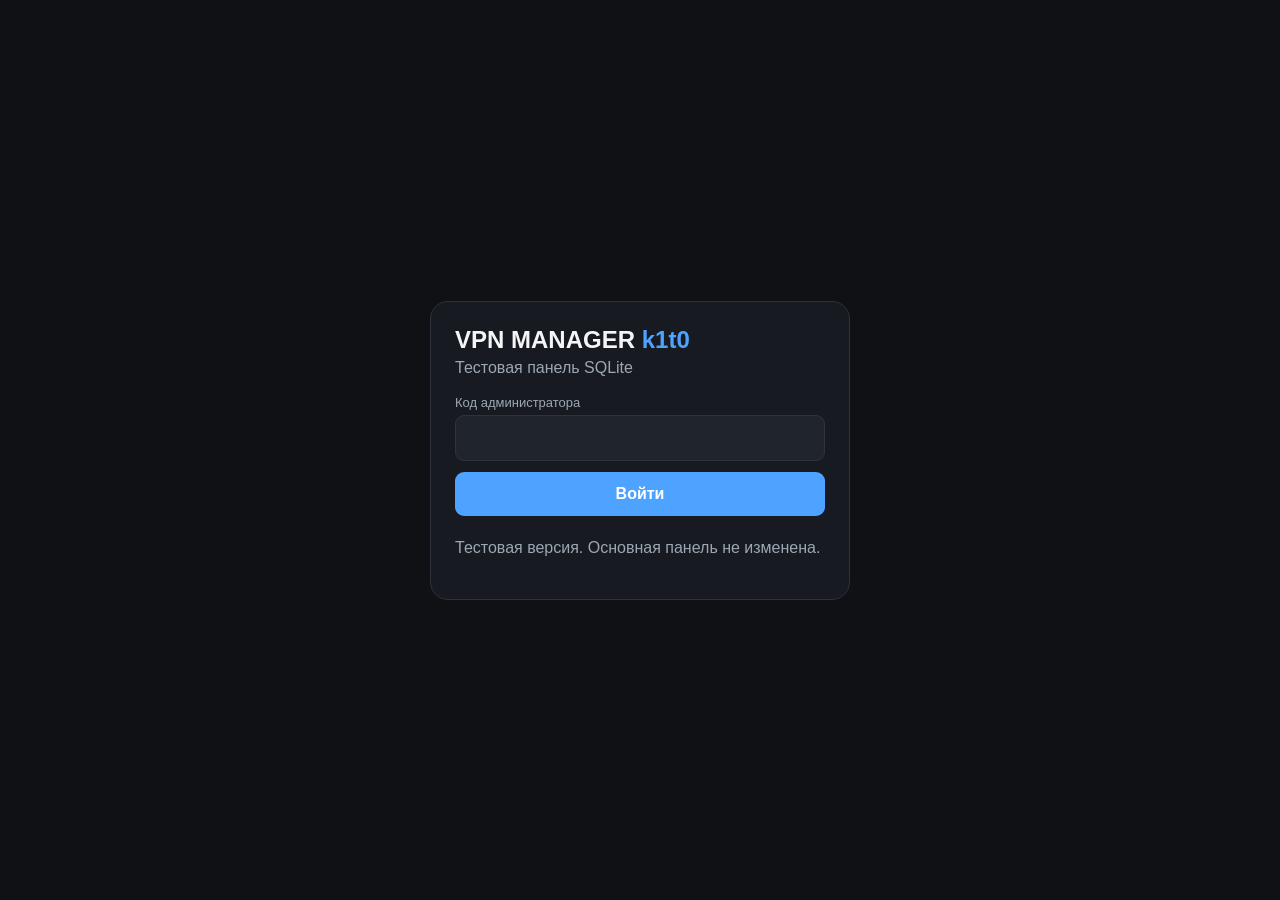
<file: vpn-sqlite-staging.html>
<!doctype html><html lang="ru"><head><meta charset="utf-8"><meta name="viewport" content="width=device-width,initial-scale=1,viewport-fit=cover"><meta name="theme-color" content="#0f1115"><title>VPN MANAGER k1t0</title><link rel="manifest" href="manifest.webmanifest"><meta name="apple-mobile-web-app-capable" content="yes"><meta name="apple-mobile-web-app-status-bar-style" content="black-translucent"><meta name="apple-mobile-web-app-title" content="VPN MANAGER"><link rel="stylesheet" href="styles.css?v=5.16"></head><body>
<div id="setupWarning" class="warn hidden">Проверь подключение SQLite API.</div>
<section id="authScreen" class="auth"><div class="auth-card"><h1>VPN MANAGER <span>k1t0</span></h1><p>Тестовая панель SQLite</p><form id="loginForm" class="form"><label style="display:none">Email<input id="email" type="email" value="sqlite-admin"></label><label>Код администратора<input id="password" type="password" required></label><button>Войти</button></form><div id="authMessage" class="msg"></div><p>Тестовая версия. Основная панель не изменена.</p></div></section>
<div id="app" class="hidden"><header><div><h1>VPN MANAGER <span>k1t0</span></h1><p>Подписки клиентов</p></div><button id="logoutBtn" class="secondary">Выйти</button></header>
<main>
<section class="stats"><div><small>Всего</small><b id="sTotal">0</b></div><div><small>Активных</small><b id="sActive" class="green">0</b></div><div><small>≤ 7 дней</small><b id="sSoon" class="yellow">0</b></div><div><small>Истекли</small><b id="sExpired" class="red">0</b></div></section>
<section id="siteNotifications" class="site-notifications hidden"></section>
<section class="layout"><aside><details open><summary>Добавить клиента <span>＋</span></summary><form id="addForm" class="form body"><label>Имя клиента<input id="name" required></label><label>Телефон<input id="phone" inputmode="tel"></label><label>Дата начала<input id="startDate" type="date" required></label><label>Тариф<select id="period"><option value="trial">Пробный — 24 часа</option><option value="1m">1 месяц</option><option value="6m">6 месяцев</option><option value="12m">12 месяцев</option><option value="lifetime">Навсегда ∞</option></select></label><label>Заметка<input id="note"></label><label>Кто пригласил<select id="referrer"><option value="">Никто / не указан</option></select></label><div id="referralHint" class="preview"></div><div id="preview" class="preview"></div><button>Добавить клиента</button></form></details></aside>
<section class="content"><div class="toolbar"><input id="search" type="search" placeholder="Поиск по имени, телефону или заметке"><button id="attentionBtn" class="secondary">⚠ Требуют внимания <span id="attentionCount">0</span></button><button id="importWgBtn" class="secondary">Импорт WireGuard</button><button id="refreshBtn" class="secondary">Обновить</button></div>
<div class="push-bar"><button id="pushBtn" class="secondary">Включить push-уведомления</button><span id="pushStatus">Push не настроен</span></div>
<div class="filters-bar">
  <select id="clientFilter">
    <option value="all">Все клиенты</option>
    <option value="days_asc">По остатку дней ↑</option>
    <option value="active">Активные</option>
    <option value="soon">Истекают ≤ 7 дней</option>
    <option value="expired">Истекли</option>
    <option value="unknown">Без срока</option>
    <option value="wg_on">WG включён</option>
    <option value="wg_off">WG выключен</option>
  </select>
</div>
<div id="message" class="msg"></div><div class="desktop"><table><thead><tr><th>Клиент</th><th>Телефон</th><th>Кто пригласил</th><th>WireGuard</th><th>Тариф</th><th>Начало</th><th>Окончание</th><th>Дней</th><th>Статус</th><th>Управление</th></tr></thead><tbody id="rows"></tbody></table></div><div id="cards" class="cards"></div><div id="empty" class="empty hidden">Клиентов пока нет</div></section></section>
</main></div>
<dialog id="editDialog"><form id="editForm" class="edit"><div class="edit-head"><h2>Редактирование</h2><button type="button" id="closeEdit" class="secondary">×</button></div><input id="editId" type="hidden"><label>Имя<input id="editName" required></label><label>Телефон<input id="editPhone"></label><label>Дата начала<input id="editStart" type="date" required></label><label>Тариф<select id="editPeriod"><option value="trial">24 часа</option><option value="14d">14 дней</option><option value="1m">1 месяц</option><option value="2m">2 месяца</option><option value="6m">6 месяцев</option><option value="12m">12 месяцев</option><option value="lifetime">Навсегда ∞</option></select></label><label>Осталось дней<input id="editDaysLeft" type="number" min="0" step="1" inputmode="numeric"></label><div class="preview">Укажи текущее количество оставшихся дней — дата окончания пересчитается от сегодня.</div><label>Заметка<input id="editNote"></label><button>Сохранить</button></form></dialog>
<dialog id="historyDialog"><div class="edit history-box"><div class="edit-head"><h2 id="historyTitle">История клиента</h2><button type="button" id="closeHistory" class="secondary">×</button></div><div id="historyList" class="history-list"></div></div></dialog>
<script src="app-sqlite-staging.js?v=2"></script></body></html>
</file>
<file: styles.css>
:root{--bg:#0f1115;--p:#171a20;--p2:#20242c;--t:#f3f5f7;--m:#9da7b3;--b:#2d333d;--a:#4da3ff;--g:#4cd97b;--y:#f1c75b;--r:#ff6b6b}*{box-sizing:border-box}html{-webkit-text-size-adjust:100%}body{margin:0;background:var(--bg);color:var(--t);font-family:Segoe UI,Arial,sans-serif}button,input,select{font:inherit}.hidden{display:none!important}span{color:var(--a)}.green{color:var(--g)!important}.yellow{color:var(--y)!important}.red{color:var(--r)!important}.warn{margin:10px;padding:12px;border:1px solid #6c5c22;border-radius:10px;color:var(--y)}.auth{min-height:100vh;display:grid;place-items:center;padding:18px}.auth-card{width:min(420px,100%);background:var(--p);border:1px solid var(--b);border-radius:18px;padding:24px}.auth-card h1{margin:0}.auth-card p,header p{color:var(--m);margin:5px 0 18px}.form{display:grid;gap:11px}.form label,.edit label{display:grid;gap:5px;color:var(--m);font-size:13px}input,select{width:100%;min-width:0;min-height:46px;background:var(--p2);color:var(--t);border:1px solid var(--b);border-radius:9px;padding:10px}input[type=date]{max-width:100%;min-width:0}button{min-height:44px;border:0;border-radius:9px;padding:10px 13px;background:var(--a);color:white;font-weight:700}.secondary{background:var(--p2);border:1px solid var(--b)}header{position:sticky;top:0;z-index:5;display:flex;justify-content:space-between;align-items:center;padding:13px 22px;background:#0f1115ef;border-bottom:1px solid var(--b)}header h1{font-size:20px;margin:0}header p{font-size:12px;margin-bottom:0}main{max-width:1500px;margin:auto;padding:18px 22px}.stats{display:grid;grid-template-columns:repeat(4,1fr);gap:10px;margin-bottom:14px}.stats div,aside,.toolbar,.desktop,.empty{background:var(--p);border:1px solid var(--b);border-radius:13px}.stats div{padding:13px}.stats small{display:block;color:var(--m)}.stats b{font-size:25px}.layout{display:grid;grid-template-columns:310px 1fr;gap:14px}aside{height:max-content;padding:16px}summary{cursor:pointer;font-weight:700;list-style:none;display:flex;justify-content:space-between}.body{margin-top:14px}.preview{color:var(--g);font-size:13px}.toolbar{display:grid;grid-template-columns:1fr auto;gap:8px;padding:9px;margin-bottom:10px}.desktop{overflow:auto}table{width:100%;min-width:1050px;border-collapse:collapse}th,td{padding:11px;border-bottom:1px solid var(--b);text-align:left;font-size:13px}th{background:var(--p2)}td small{display:block;color:var(--m)}.status{padding:5px 8px;border-radius:999px;font-size:11px;font-weight:700}.status.active{color:var(--g);background:#4cd97b18}.status.soon{color:var(--y);background:#f1c75b18}.status.expired{color:var(--r);background:#ff6b6b18}.actions{display:flex;gap:5px;flex-wrap:wrap}.actions select,.actions button{min-height:36px;width:auto;font-size:12px;padding:6px 8px}.danger{background:#743636}.cards{display:none}.msg{min-height:18px;color:var(--r);font-size:13px}.empty{text-align:center;color:var(--m);padding:25px}dialog{background:transparent;border:0;color:var(--t)}dialog::backdrop{background:#000b}.edit{width:min(430px,calc(100vw - 30px));display:grid;gap:11px;background:var(--p);border:1px solid var(--b);border-radius:15px;padding:18px}.edit-head{display:flex;justify-content:space-between;align-items:center}.edit-head h2{margin:0}.edit-head button{width:40px}
@media(max-width:900px){header{padding:11px 13px}header h1{font-size:16px}main{padding:12px}.stats{grid-template-columns:repeat(2,1fr);gap:8px}.stats div{padding:10px}.stats b{font-size:21px}.layout{display:block}aside{padding:0;margin-bottom:10px;overflow:hidden}summary{padding:13px}.body{margin:0;padding:0 13px 13px}input,select,button{min-height:48px;font-size:16px}input[type=date]{width:100%;max-width:100%;min-width:0;appearance:none;-webkit-appearance:none}.toolbar{grid-template-columns:1fr}.desktop{display:none}.cards{display:grid;gap:9px}.card{background:var(--p);border:1px solid var(--b);border-radius:13px;padding:13px}.card-top{display:flex;justify-content:space-between;gap:10px}.card h3{margin:0 0 4px}.phone{color:var(--m);text-decoration:none}.info{display:grid;grid-template-columns:repeat(3,1fr);gap:7px;margin-top:11px}.info div{background:var(--p2);border-radius:9px;padding:8px}.info small{display:block;color:var(--m);font-size:10px}.info b{font-size:13px}.note{margin-top:8px;padding:8px;background:#12151a;border-radius:8px;color:var(--m);font-size:12px}.manage{margin-top:10px;border-top:1px solid var(--b);padding-top:9px}.manage summary{padding:0;color:var(--a);font-size:13px}.manage-body{display:grid;gap:8px;margin-top:8px}.manage-body button,.manage-body select{width:100%}}
.vpn-check{
  display:flex!important;
  grid-template-columns:auto 1fr!important;
  align-items:center;gap:9px!important
}
.vpn-check input{width:18px!important;min-height:18px!important;height:18px!important}
.wg-status{display:inline-block;padding:5px 8px;border-radius:999px;font-size:11px;font-weight:700;white-space:nowrap}
.wg-status.on{color:var(--green);background:rgba(76,217,123,.12)}
.wg-status.off{color:var(--red);background:rgba(255,107,107,.12)}
.wg-status.none{color:var(--muted);background:rgba(255,255,255,.05)}
.wg-controls{display:grid;gap:7px;margin-top:8px}
.wg-controls button,.wg-controls select{width:100%}
.share-row{display:grid;grid-template-columns:1fr 1fr;gap:7px}
@media(min-width:901px){
  .wg-controls{min-width:170px}
  .wg-controls button,.wg-controls select{min-height:34px;font-size:11px;padding:6px 8px}
}


/* v5.1 — mobile status alignment */
@media(max-width:900px){
  .card-top{
    display:grid;
    grid-template-columns:minmax(0,1fr) auto;
    align-items:start;
    gap:12px;
  }
  .card-top > div:first-child{
    min-width:0;
  }
  .card-top > .status{
    justify-self:end;
    align-self:start;
    margin:0;
    min-width:78px;
    text-align:center;
    display:inline-flex;
    align-items:center;
    justify-content:center;
    white-space:nowrap;
    line-height:1;
  }
}

.status.unknown{color:var(--muted);background:rgba(255,255,255,.06)}

/* v5.6 */
#attentionBtn{white-space:nowrap}.attention-active{border-color:var(--y)!important;color:var(--y)!important}
.history-box{width:min(560px,calc(100vw - 24px))}.history-list{display:grid;gap:8px;max-height:60vh;overflow:auto}
.history-item{padding:11px;background:var(--p2);border:1px solid var(--b);border-radius:10px}
.history-item small{display:block;color:var(--m);margin-top:4px}.history-empty{color:var(--m);padding:14px;text-align:center}
.wg-status+small,.wg-status~small{margin-top:3px}
@media(max-width:900px){#attentionBtn{width:100%}.history-box{padding:14px}}

/* v5.7 search + filters */
.filters-bar{
  display:flex;
  gap:8px;
  margin-bottom:10px;
}
.filters-bar select{
  width:auto;
  min-width:210px;
}
@media(max-width:900px){
  .filters-bar{
    display:block;
  }
  .filters-bar select{
    width:100%;
    min-width:0;
  }
}

/* v5.15 site notifications */
.site-notifications{background:var(--p);border:1px solid var(--b);border-radius:13px;padding:12px;margin-bottom:14px;display:grid;gap:8px}
.site-notifications-head{font-weight:700;display:flex;align-items:center;gap:7px}
.site-notifications-head span{display:inline-flex;min-width:22px;height:22px;align-items:center;justify-content:center;border-radius:999px;background:var(--a);color:#fff;font-size:12px}
.site-notification{padding:10px 12px;border-radius:9px;border:1px solid var(--b);font-size:13px;font-weight:600}
.site-notification.warning{color:var(--y);background:rgba(241,199,91,.08);border-color:rgba(241,199,91,.28)}
.site-notification.expired{color:var(--r);background:rgba(255,107,107,.08);border-color:rgba(255,107,107,.28)}
@media(max-width:900px){.site-notifications{padding:10px;margin-bottom:10px}.site-notification{font-size:12px}}

/* v5.16 push */
.push-bar{display:flex;align-items:center;gap:10px;margin-bottom:10px;padding:9px;background:var(--p);border:1px solid var(--b);border-radius:13px}
.push-bar button{width:auto}.push-bar span{color:var(--m);font-size:12px}
@media(max-width:900px){.push-bar{display:grid}.push-bar button{width:100%}}
</file>
